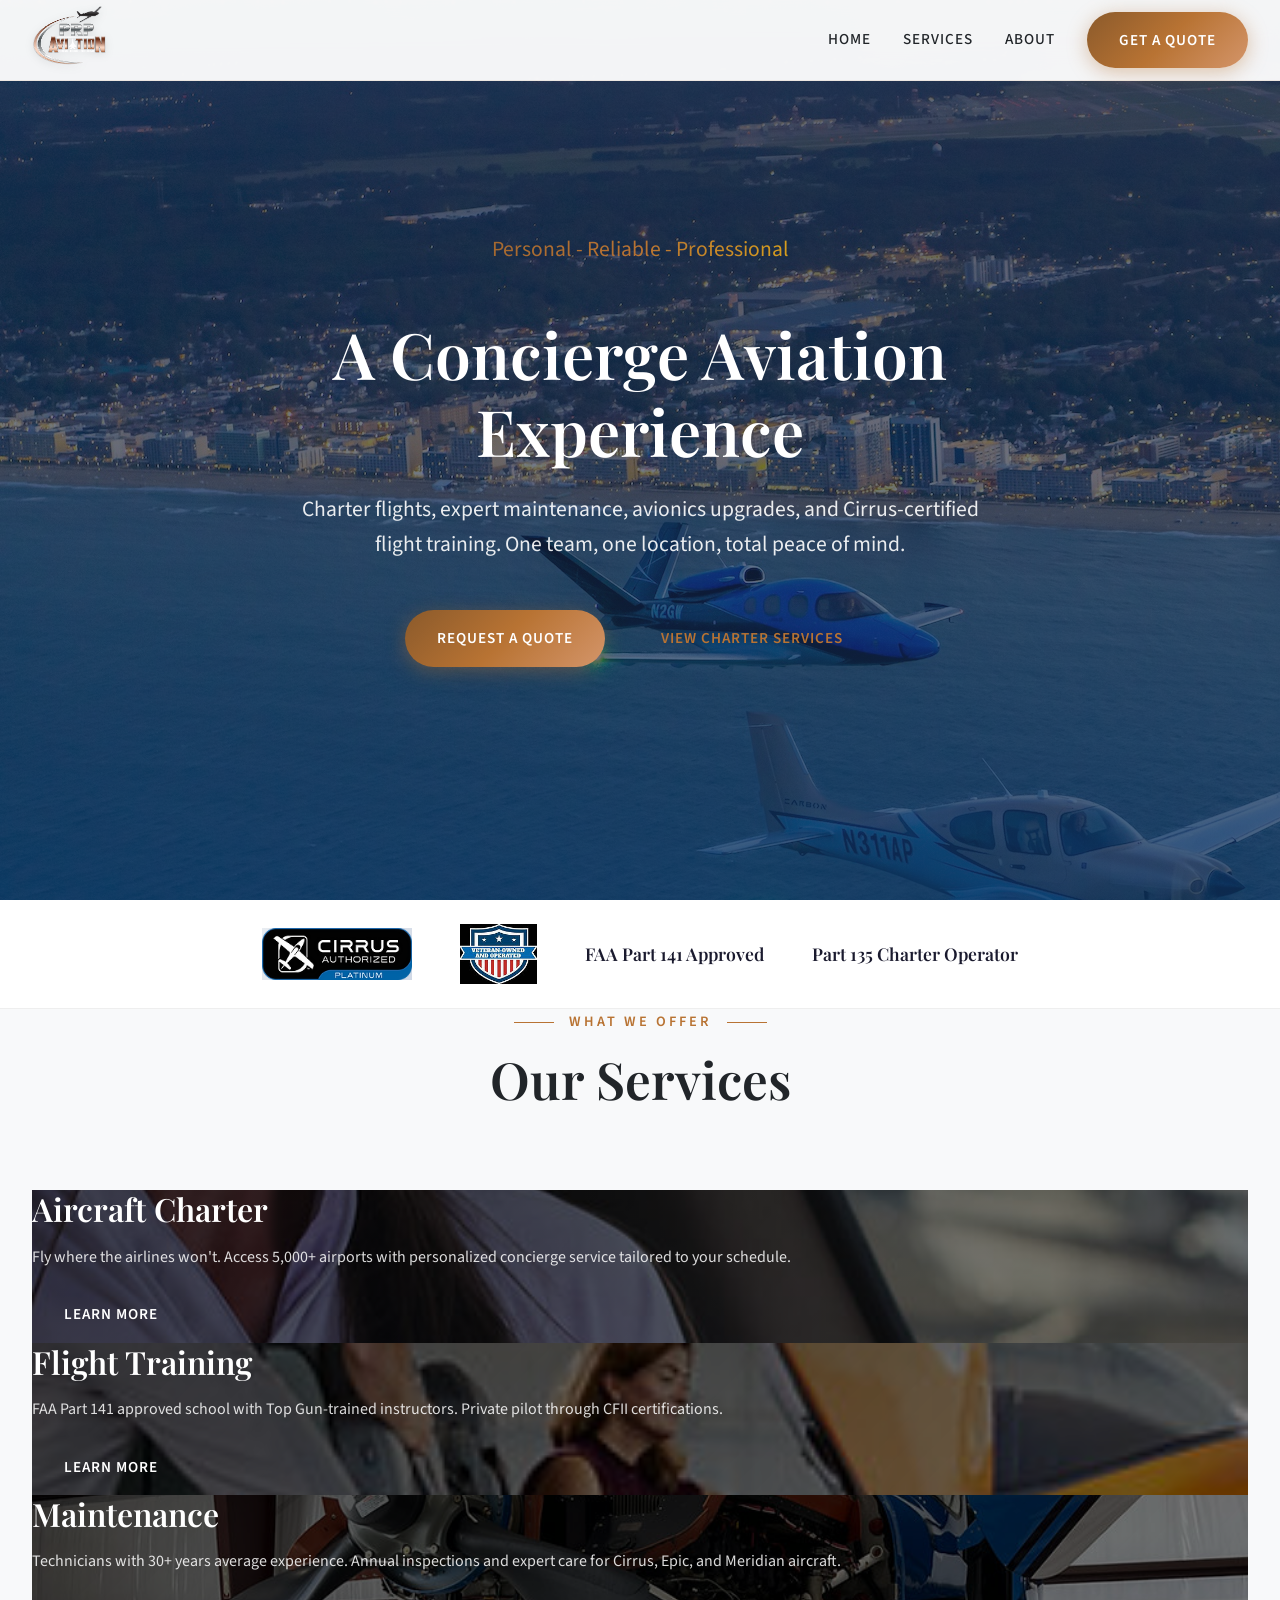
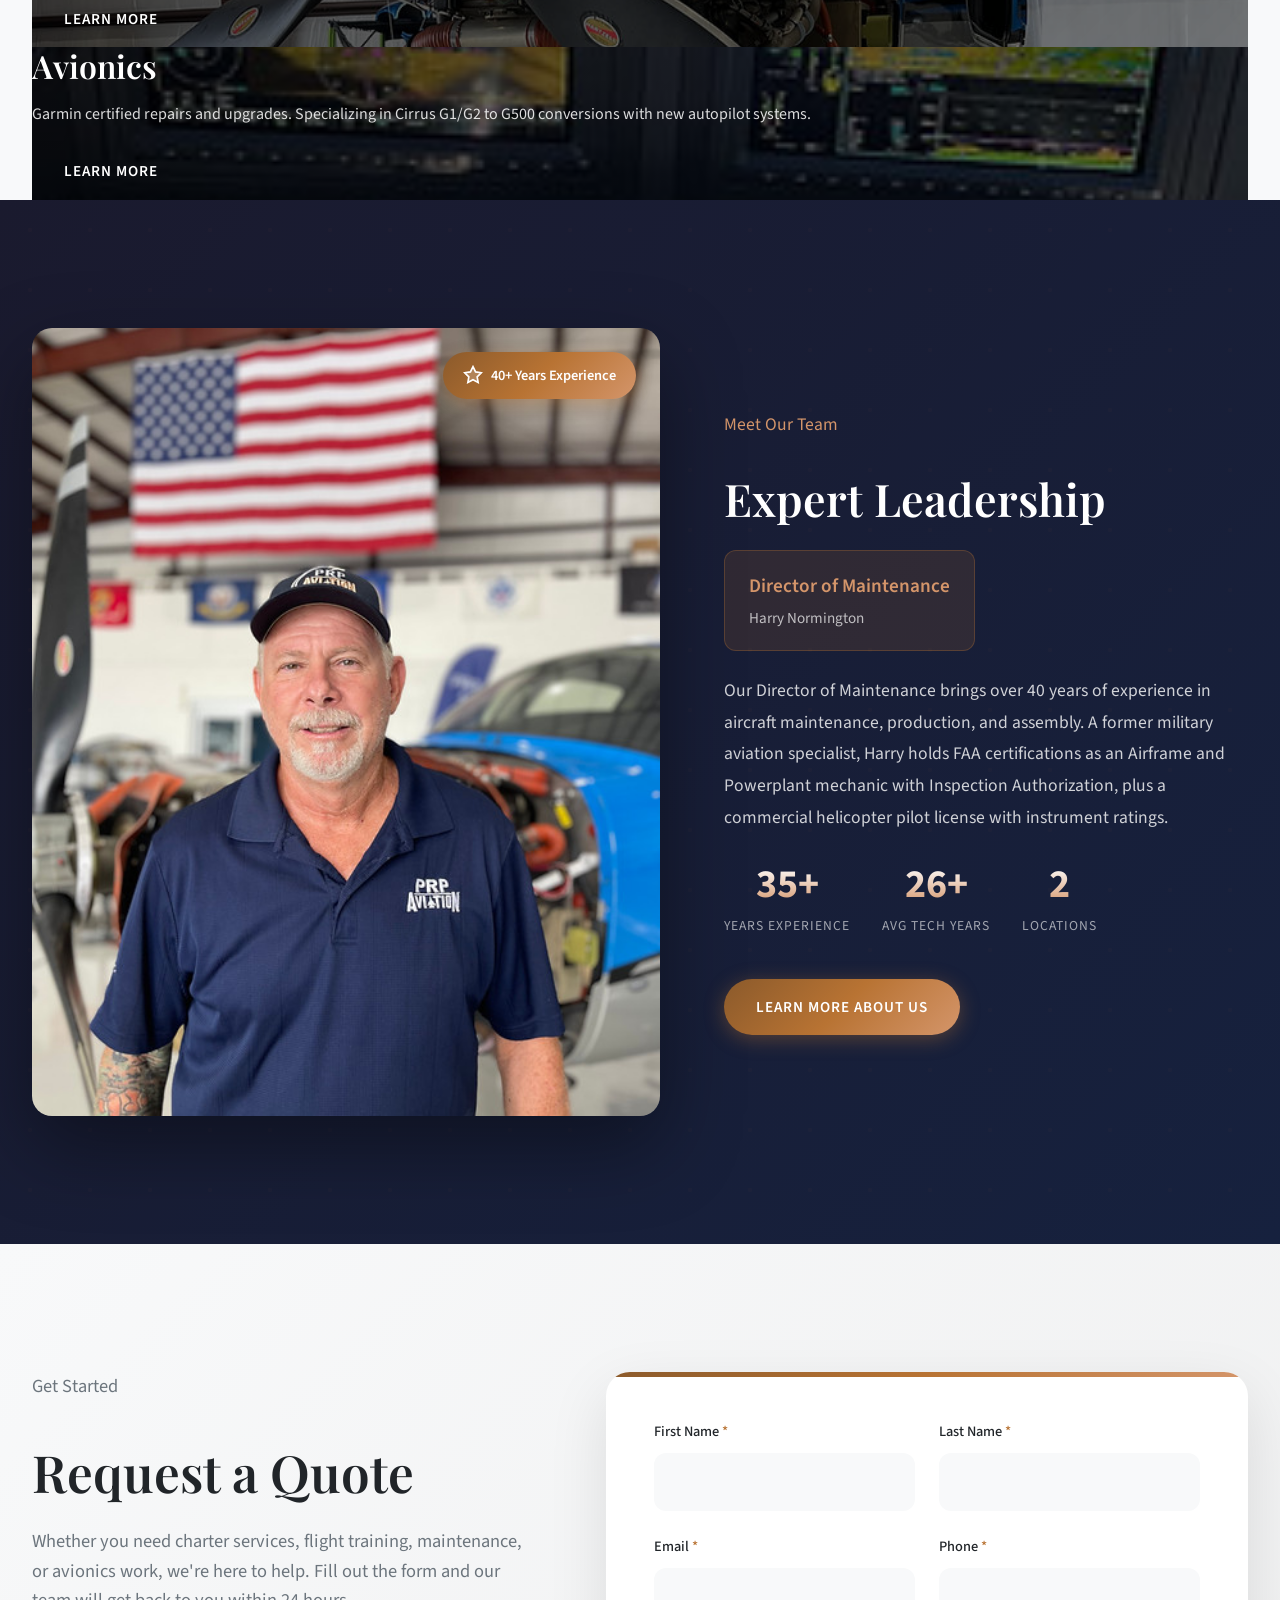
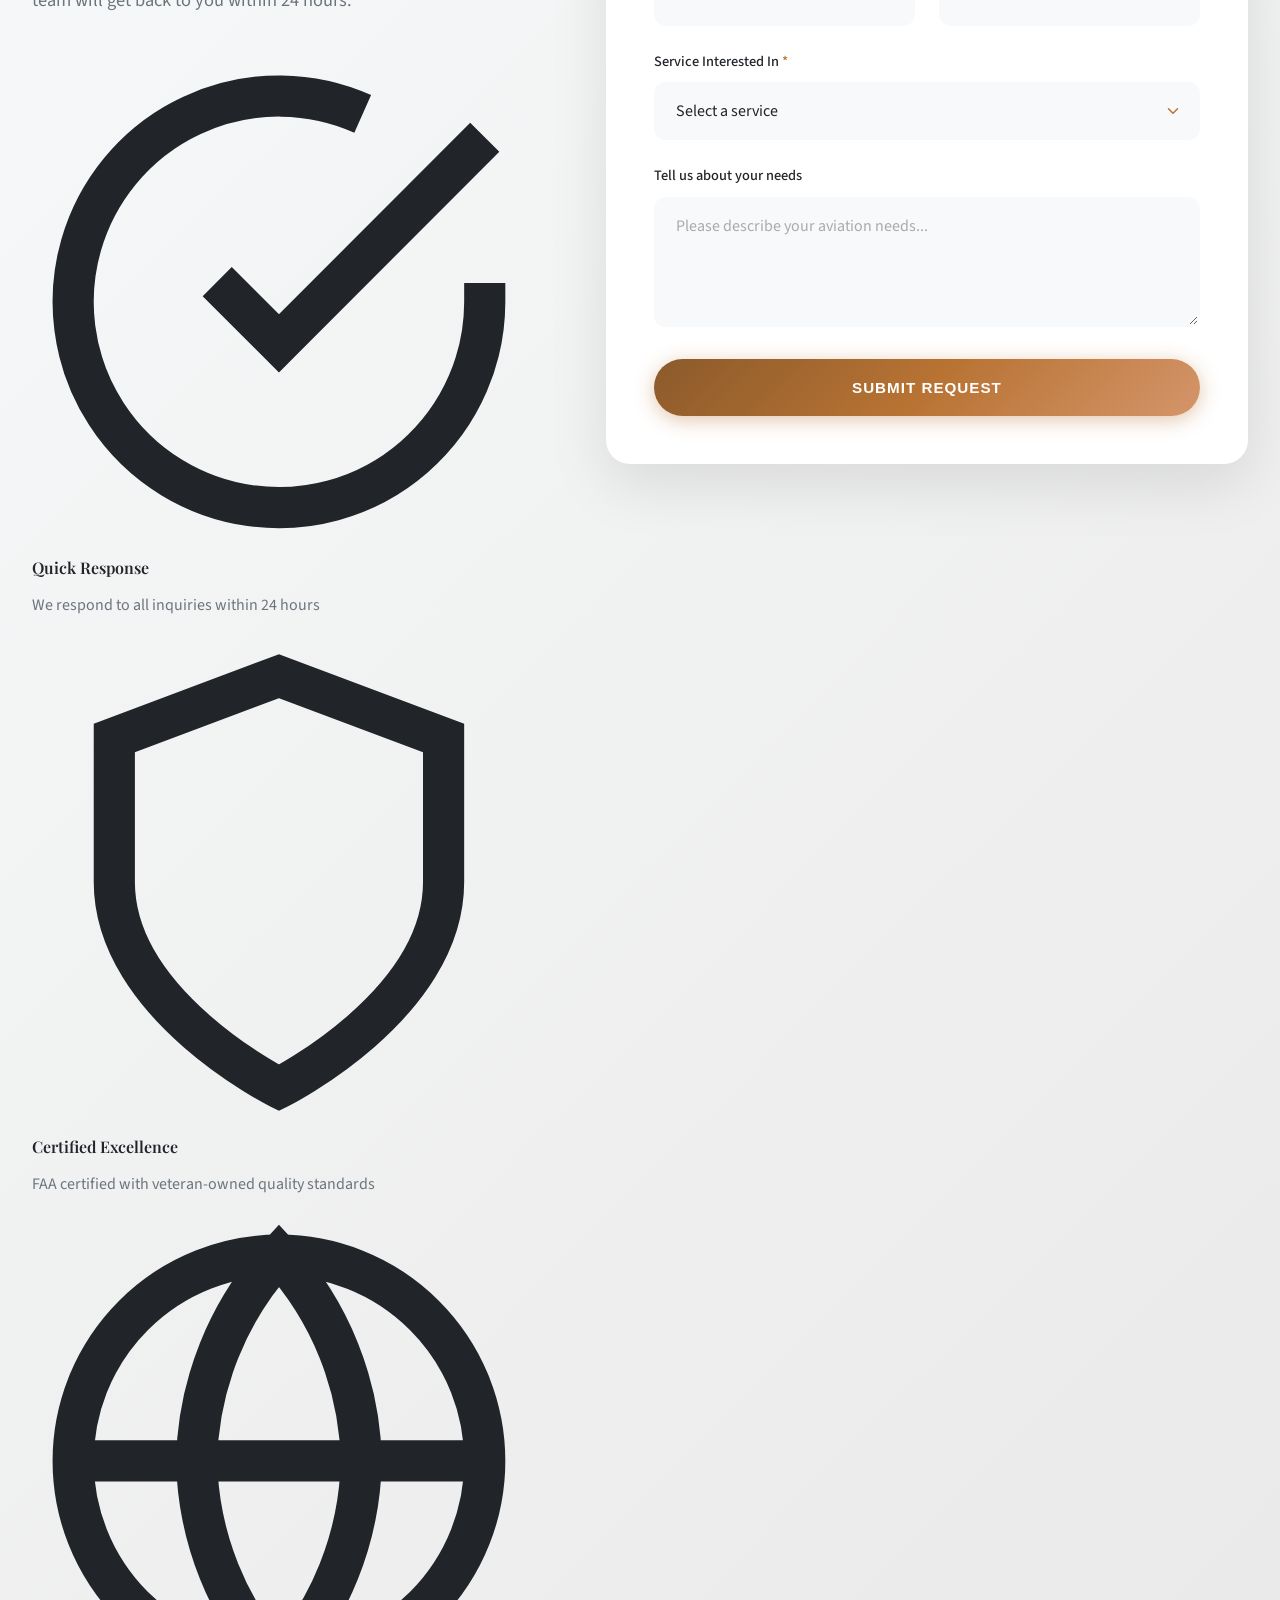
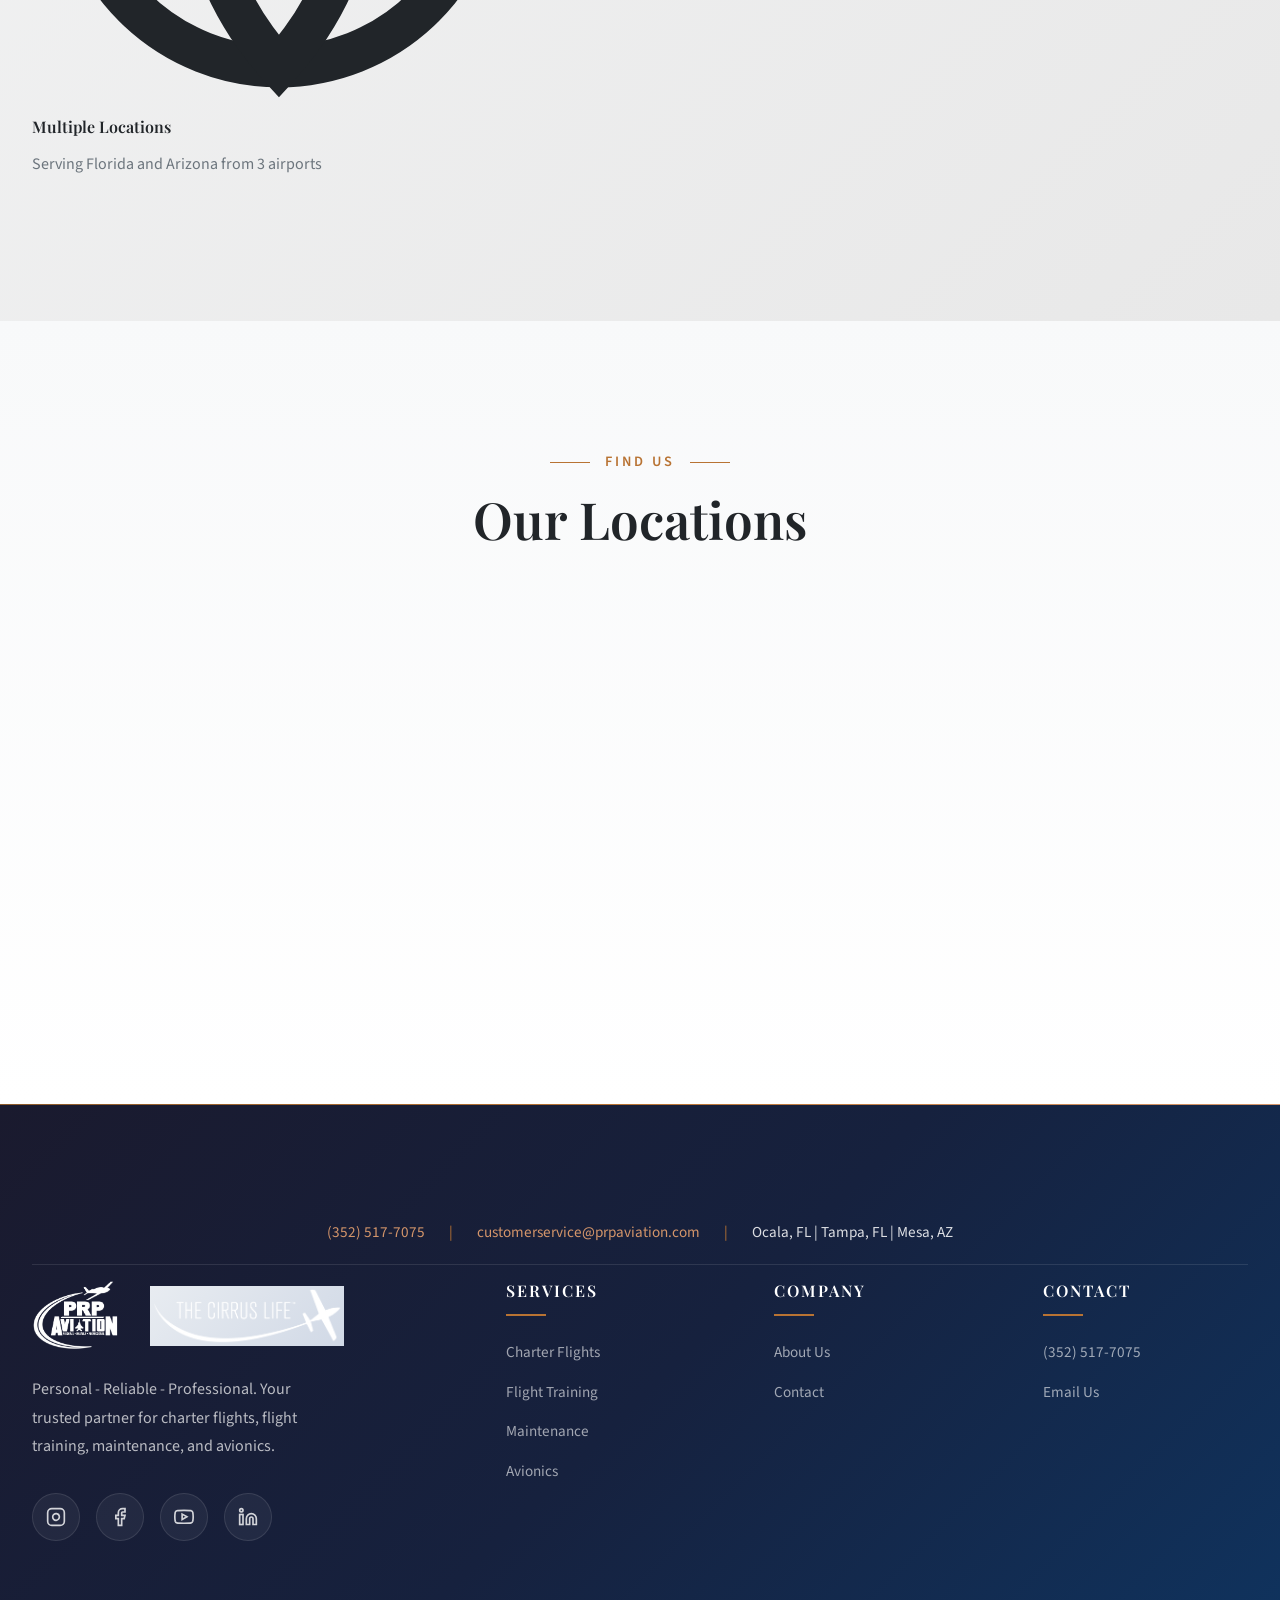
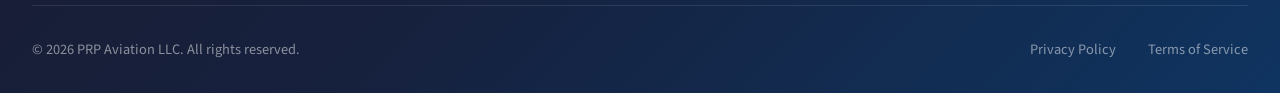
<file: index.html>
<!DOCTYPE html>
<html lang="en">
<head>
    <meta charset="UTF-8">
    <meta name="viewport" content="width=device-width, initial-scale=1.0">
    <meta name="description" content="PRP Aviation offers aircraft charter, maintenance, avionics, and flight training. Platinum Cirrus Training Center serving Florida and Arizona.">
    <title>PRP Aviation | Personal - Reliable - Professional</title>
    <link rel="preconnect" href="https://fonts.googleapis.com">
    <link rel="preconnect" href="https://fonts.gstatic.com" crossorigin>
    <link href="https://fonts.googleapis.com/css2?family=Playfair+Display:wght@400;500;600;700&family=Source+Sans+Pro:wght@300;400;600;700&display=swap" rel="stylesheet">
    <link rel="stylesheet" href="css/styles.css">
</head>
<body>
    <!-- Preloader -->
    <div class="preloader">
        <img src="images/logo.png" alt="PRP Aviation" class="preloader-logo">
        <div class="preloader-bar"></div>
    </div>

    <!-- Scroll Progress -->
    <div class="scroll-progress"></div>

    <!-- Navigation -->
    <nav class="navbar">
        <div class="nav-container">
            <a href="index.html" class="nav-logo">
                <img src="images/logo.png" alt="PRP Aviation">
            </a>
            <ul class="nav-menu">
                <li><a href="index.html" class="nav-link">Home</a></li>
                <li class="nav-dropdown">
                    <a href="#" class="nav-link">Services</a>
                    <div class="dropdown-menu">
                        <a href="pages/charter.html">Charter Flights</a>
                        <a href="pages/training.html">Flight Training</a>
                        <a href="pages/maintenance.html">Maintenance</a>
                        <a href="pages/avionics.html">Avionics</a>
                    </div>
                </li>
                <li><a href="pages/about.html" class="nav-link">About</a></li>
                <li><a href="pages/contact.html" class="btn btn-primary">Get a Quote</a></li>
            </ul>
            <div class="nav-toggle">
                <span></span><span></span><span></span>
            </div>
        </div>
    </nav>

    <!-- Hero Section -->
    <section class="hero">
        <div class="hero-video-container">
            <img src="images/hero-flight.jpg" alt="PRP Aviation aircraft flying above the clouds">
            <div class="hero-overlay"></div>
        </div>
        <div class="particles">
            <div class="particle" style="left: 10%; animation-delay: 0s;"></div>
            <div class="particle" style="left: 20%; animation-delay: 2s;"></div>
            <div class="particle" style="left: 30%; animation-delay: 4s;"></div>
            <div class="particle" style="left: 40%; animation-delay: 1s;"></div>
            <div class="particle" style="left: 60%; animation-delay: 3s;"></div>
            <div class="particle" style="left: 70%; animation-delay: 5s;"></div>
            <div class="particle" style="left: 80%; animation-delay: 2.5s;"></div>
            <div class="particle" style="left: 90%; animation-delay: 4.5s;"></div>
        </div>
        <div class="hero-content">
            <p class="subtitle gradient-text">Personal - Reliable - Professional</p>
            <h1 style="color:#fff;">A Concierge Aviation Experience</h1>
            <p style="color:rgba(255,255,255,0.9);">Charter flights, expert maintenance, avionics upgrades, and Cirrus-certified flight training. One team, one location, total peace of mind.</p>
            <div class="hero-buttons">
                <a href="#quote" class="btn btn-primary btn-glow">Request a Quote</a>
                <a href="pages/charter.html" class="btn btn-outline">View Charter Services</a>
            </div>
        </div>
    </section>

    <!-- Credentials Bar -->
    <section class="credentials-bar reveal">
        <div class="container">
            <div class="credentials-grid">
                <div class="credential-item">
                    <img src="images/badge-cirrus.png" alt="Platinum Cirrus Training Center" class="credential-logo">
                </div>
                <div class="credential-item">
                    <img src="images/badge-veteran.jpg" alt="Veteran Owned" class="credential-logo">
                </div>
                <div class="credential-item" style="font-family:'Playfair Display',serif;font-size:1.1rem;color:#1a1a2e;font-weight:600;">
                    FAA Part 141 Approved
                </div>
                <div class="credential-item" style="font-family:'Playfair Display',serif;font-size:1.1rem;color:#1a1a2e;font-weight:600;">
                    Part 135 Charter Operator
                </div>
            </div>
        </div>
    </section>

    <!-- Services Bento Grid -->
    <section class="section" style="background:#f8f9fa;">
        <div class="container">
            <div class="section-header reveal">
                <p class="subtitle">What We Offer</p>
                <h2>Our Services</h2>
            </div>
            <div class="bento-grid reveal">
                <div class="bento-item" style="background:linear-gradient(135deg,rgba(0,0,0,0.7),rgba(0,0,0,0.5)),url('images/service-charter.jpg') center/cover;">
                    <div class="bento-content">
                        <h3 style="color:#fff !important;">Aircraft Charter</h3>
                        <p style="color:rgba(255,255,255,0.85);">Fly where the airlines won't. Access 5,000+ airports with personalized concierge service tailored to your schedule.</p>
                        <a href="pages/charter.html" class="btn btn-outline" style="color:#fff;border-color:#fff;">Learn More</a>
                    </div>
                </div>
                <div class="bento-item" style="background:linear-gradient(135deg,rgba(0,0,0,0.7),rgba(0,0,0,0.5)),url('images/service-training.jpg') center/cover;">
                    <div class="bento-content">
                        <h3 style="color:#fff !important;">Flight Training</h3>
                        <p style="color:rgba(255,255,255,0.85);">FAA Part 141 approved school with Top Gun-trained instructors. Private pilot through CFII certifications.</p>
                        <a href="pages/training.html" class="btn btn-outline" style="color:#fff;border-color:#fff;">Learn More</a>
                    </div>
                </div>
                <div class="bento-item" style="background:linear-gradient(135deg,rgba(0,0,0,0.7),rgba(0,0,0,0.5)),url('images/service-maintenance.jpg') center/cover;">
                    <div class="bento-content">
                        <h3 style="color:#fff !important;">Maintenance</h3>
                        <p style="color:rgba(255,255,255,0.85);">Technicians with 30+ years average experience. Annual inspections and expert care for Cirrus, Epic, and Meridian aircraft.</p>
                        <a href="pages/maintenance.html" class="btn btn-outline" style="color:#fff;border-color:#fff;">Learn More</a>
                    </div>
                </div>
                <div class="bento-item" style="background:linear-gradient(135deg,rgba(0,0,0,0.7),rgba(0,0,0,0.5)),url('images/service-avionics.jpg') center/cover;">
                    <div class="bento-content">
                        <h3 style="color:#fff !important;">Avionics</h3>
                        <p style="color:rgba(255,255,255,0.85);">Garmin certified repairs and upgrades. Specializing in Cirrus G1/G2 to G500 conversions with new autopilot systems.</p>
                        <a href="pages/avionics.html" class="btn btn-outline" style="color:#fff;border-color:#fff;">Learn More</a>
                    </div>
                </div>
            </div>
        </div>
    </section>

    <!-- About Section -->
    <section class="team-highlight">
        <div class="container">
            <div class="team-highlight-content reveal">
                <div class="team-highlight-image">
                    <img src="images/team-harry.jpg" alt="Harry Normington - Director of Maintenance">
                    <div class="award-badge">
                        <svg viewBox="0 0 24 24" fill="none" stroke="currentColor" stroke-width="2"><polygon points="12 2 15.09 8.26 22 9.27 17 14.14 18.18 21.02 12 17.77 5.82 21.02 7 14.14 2 9.27 8.91 8.26 12 2"/></svg>
                        40+ Years Experience
                    </div>
                </div>
                <div class="team-highlight-info">
                    <p class="subtitle">Meet Our Team</p>
                    <h2 style="color:#fff;">Expert Leadership</h2>
                    <div class="award-title">
                        <span class="award-label">Director of Maintenance</span>
                        <span class="award-region">Harry Normington</span>
                    </div>
                    <p>Our Director of Maintenance brings over 40 years of experience in aircraft maintenance, production, and assembly. A former military aviation specialist, Harry holds FAA certifications as an Airframe and Powerplant mechanic with Inspection Authorization, plus a commercial helicopter pilot license with instrument ratings.</p>
                    <ul class="team-stats">
                        <li>
                            <strong class="stat-number" data-target="40" data-suffix="+">0</strong>
                            <span>Years Experience</span>
                        </li>
                        <li>
                            <strong class="stat-number" data-target="30" data-suffix="+">0</strong>
                            <span>Avg Tech Years</span>
                        </li>
                        <li>
                            <strong class="stat-number" data-target="3">0</strong>
                            <span>Locations</span>
                        </li>
                    </ul>
                    <a href="pages/about.html" class="btn btn-primary">Learn More About Us</a>
                </div>
            </div>
        </div>
    </section>

    <!-- Quote Form Section -->
    <section class="quote-section section" id="quote">
        <div class="container">
            <div class="quote-container reveal">
                <div class="quote-info">
                    <p class="subtitle">Get Started</p>
                    <h2>Request a Quote</h2>
                    <p>Whether you need charter services, flight training, maintenance, or avionics work, we're here to help. Fill out the form and our team will get back to you within 24 hours.</p>
                    <div class="quote-features">
                        <div class="quote-feature">
                            <div class="quote-feature-icon">
                                <svg viewBox="0 0 24 24" fill="none" stroke="currentColor" stroke-width="2"><path d="M22 11.08V12a10 10 0 1 1-5.93-9.14"/><polyline points="22 4 12 14.01 9 11.01"/></svg>
                            </div>
                            <div>
                                <h4>Quick Response</h4>
                                <p>We respond to all inquiries within 24 hours</p>
                            </div>
                        </div>
                        <div class="quote-feature">
                            <div class="quote-feature-icon">
                                <svg viewBox="0 0 24 24" fill="none" stroke="currentColor" stroke-width="2"><path d="M12 22s8-4 8-10V5l-8-3-8 3v7c0 6 8 10 8 10z"/></svg>
                            </div>
                            <div>
                                <h4>Certified Excellence</h4>
                                <p>FAA certified with veteran-owned quality standards</p>
                            </div>
                        </div>
                        <div class="quote-feature">
                            <div class="quote-feature-icon">
                                <svg viewBox="0 0 24 24" fill="none" stroke="currentColor" stroke-width="2"><circle cx="12" cy="12" r="10"/><path d="M2 12h20"/><path d="M12 2a15.3 15.3 0 0 1 4 10 15.3 15.3 0 0 1-4 10 15.3 15.3 0 0 1-4-10 15.3 15.3 0 0 1 4-10z"/></svg>
                            </div>
                            <div>
                                <h4>Multiple Locations</h4>
                                <p>Serving Florida and Arizona from 3 airports</p>
                            </div>
                        </div>
                    </div>
                </div>
                <form class="quote-form" id="quote-form">
                    <div class="form-row">
                        <div class="form-group">
                            <label>First Name <span class="required">*</span></label>
                            <input type="text" name="firstName" required>
                        </div>
                        <div class="form-group">
                            <label>Last Name <span class="required">*</span></label>
                            <input type="text" name="lastName" required>
                        </div>
                    </div>
                    <div class="form-row">
                        <div class="form-group">
                            <label>Email <span class="required">*</span></label>
                            <input type="email" name="email" required>
                        </div>
                        <div class="form-group">
                            <label>Phone <span class="required">*</span></label>
                            <input type="tel" name="phone" required>
                        </div>
                    </div>
                    <div class="form-group">
                        <label>Service Interested In <span class="required">*</span></label>
                        <select name="service" required>
                            <option value="">Select a service</option>
                            <option value="charter">Aircraft Charter</option>
                            <option value="training">Flight Training</option>
                            <option value="maintenance">Maintenance</option>
                            <option value="avionics">Avionics</option>
                        </select>
                    </div>
                    <div class="form-group full-width">
                        <label>Tell us about your needs</label>
                        <textarea name="message" rows="4" placeholder="Please describe your aviation needs..."></textarea>
                    </div>
                    <div class="form-submit">
                        <button type="submit" class="btn btn-primary btn-glow">Submit Request</button>
                    </div>
                </form>
            </div>
        </div>
    </section>

    <!-- Locations Section -->
    <section class="contact section">
        <div class="container">
            <div class="section-header reveal">
                <p class="subtitle">Find Us</p>
                <h2>Our Locations</h2>
            </div>
            <div class="contact-grid reveal">
                <div class="contact-card">
                    <div class="contact-icon">
                        <svg viewBox="0 0 24 24" fill="none" stroke="currentColor" stroke-width="2"><path d="M21 10c0 7-9 13-9 13s-9-6-9-13a9 9 0 0 1 18 0z"/><circle cx="12" cy="10" r="3"/></svg>
                    </div>
                    <h3>Ocala (KOCF)</h3>
                    <p>Ocala International Airport<br>2998 SW 60th Ave<br>Ocala, FL 34474</p>
                    <a href="tel:3525177075">(352) 517-7075</a>
                </div>
                <div class="contact-card">
                    <div class="contact-icon">
                        <svg viewBox="0 0 24 24" fill="none" stroke="currentColor" stroke-width="2"><path d="M21 10c0 7-9 13-9 13s-9-6-9-13a9 9 0 0 1 18 0z"/><circle cx="12" cy="10" r="3"/></svg>
                    </div>
                    <h3>Tampa (KPIE)</h3>
                    <p>St. Pete-Clearwater International<br>14609 Airport Parkway Suite 201<br>Clearwater, FL 33762</p>
                    <a href="tel:3525177075">(352) 517-7075</a>
                </div>
                <div class="contact-card">
                    <div class="contact-icon">
                        <svg viewBox="0 0 24 24" fill="none" stroke="currentColor" stroke-width="2"><path d="M21 10c0 7-9 13-9 13s-9-6-9-13a9 9 0 0 1 18 0z"/><circle cx="12" cy="10" r="3"/></svg>
                    </div>
                    <h3>Mesa (KFFZ)</h3>
                    <p>Falcon Field Airport<br>4800 E. Falcon Drive<br>Mesa, AZ 85215</p>
                    <a href="tel:3525177075">(352) 517-7075</a>
                </div>
                <div class="contact-card">
                    <div class="contact-icon">
                        <svg viewBox="0 0 24 24" fill="none" stroke="currentColor" stroke-width="2"><circle cx="12" cy="12" r="10"/><polyline points="12 6 12 12 16 14"/></svg>
                    </div>
                    <h3>Hours</h3>
                    <p>Monday - Friday<br>8:00am - 4:30pm<br>Weekends by Appointment</p>
                    <a href="mailto:customerservice@prpaviation.com">customerservice@prpaviation.com</a>
                </div>
            </div>
        </div>
    </section>

    <!-- Footer -->
    <footer class="footer">
        <div class="container">
            <div class="footer-info-bar">
                <span><a href="tel:3525177075">(352) 517-7075</a></span>
                <span class="divider">|</span>
                <span><a href="mailto:customerservice@prpaviation.com">customerservice@prpaviation.com</a></span>
                <span class="divider">|</span>
                <span>Ocala, FL | Tampa, FL | Mesa, AZ</span>
            </div>
            <div class="footer-grid">
                <div class="footer-brand">
                    <div class="footer-logos">
                        <img src="images/logo.png" alt="PRP Aviation" class="footer-logo-prp">
                        <img src="images/cirrus-life.png" alt="The Cirrus Life" class="footer-logo-cirrus">
                    </div>
                    <p>Personal - Reliable - Professional. Your trusted partner for charter flights, flight training, maintenance, and avionics.</p>
                    <div class="footer-social">
                        <a href="https://www.instagram.com/prpaviation/" target="_blank" aria-label="Instagram">
                            <svg viewBox="0 0 24 24" fill="none" stroke="currentColor" stroke-width="2"><rect x="2" y="2" width="20" height="20" rx="5" ry="5"/><path d="M16 11.37A4 4 0 1 1 12.63 8 4 4 0 0 1 16 11.37z"/><line x1="17.5" y1="6.5" x2="17.51" y2="6.5"/></svg>
                        </a>
                        <a href="https://www.facebook.com/people/PRP-Aviation/100085157483491/" target="_blank" aria-label="Facebook">
                            <svg viewBox="0 0 24 24" fill="none" stroke="currentColor" stroke-width="2"><path d="M18 2h-3a5 5 0 0 0-5 5v3H7v4h3v8h4v-8h3l1-4h-4V7a1 1 0 0 1 1-1h3z"/></svg>
                        </a>
                        <a href="https://www.youtube.com/@PRPAviation" target="_blank" aria-label="YouTube">
                            <svg viewBox="0 0 24 24" fill="none" stroke="currentColor" stroke-width="2"><path d="M22.54 6.42a2.78 2.78 0 0 0-1.94-2C18.88 4 12 4 12 4s-6.88 0-8.6.46a2.78 2.78 0 0 0-1.94 2A29 29 0 0 0 1 11.75a29 29 0 0 0 .46 5.33A2.78 2.78 0 0 0 3.4 19c1.72.46 8.6.46 8.6.46s6.88 0 8.6-.46a2.78 2.78 0 0 0 1.94-2 29 29 0 0 0 .46-5.25 29 29 0 0 0-.46-5.33z"/><polygon points="9.75 15.02 15.5 11.75 9.75 8.48 9.75 15.02"/></svg>
                        </a>
                        <a href="https://www.linkedin.com/company/103385176/" target="_blank" aria-label="LinkedIn">
                            <svg viewBox="0 0 24 24" fill="none" stroke="currentColor" stroke-width="2"><path d="M16 8a6 6 0 0 1 6 6v7h-4v-7a2 2 0 0 0-2-2 2 2 0 0 0-2 2v7h-4v-7a6 6 0 0 1 6-6z"/><rect x="2" y="9" width="4" height="12"/><circle cx="4" cy="4" r="2"/></svg>
                        </a>
                    </div>
                </div>
                <div class="footer-links">
                    <h4 style="color:#fff;">Services</h4>
                    <ul>
                        <li><a href="pages/charter.html">Charter Flights</a></li>
                        <li><a href="pages/training.html">Flight Training</a></li>
                        <li><a href="pages/maintenance.html">Maintenance</a></li>
                        <li><a href="pages/avionics.html">Avionics</a></li>
                    </ul>
                </div>
                <div class="footer-links">
                    <h4 style="color:#fff;">Company</h4>
                    <ul>
                        <li><a href="pages/about.html">About Us</a></li>
                        <li><a href="pages/contact.html">Contact</a></li>
                    </ul>
                </div>
                <div class="footer-links">
                    <h4 style="color:#fff;">Contact</h4>
                    <ul>
                        <li><a href="tel:3525177075">(352) 517-7075</a></li>
                        <li><a href="mailto:customerservice@prpaviation.com">Email Us</a></li>
                    </ul>
                </div>
            </div>
            <div class="footer-bottom">
                <p>&copy; 2026 PRP Aviation LLC. All rights reserved.</p>
                <div class="footer-bottom-links">
                    <a href="#">Privacy Policy</a>
                    <a href="#">Terms of Service</a>
                </div>
            </div>
        </div>
    </footer>

    <script src="js/main.js"></script>
    <script>
    // Oasis View Tracking
    (function() {
        const SUPABASE_URL = 'https://tzsatbviltcvelicbxoa.supabase.co';
        const SUPABASE_KEY = 'eyJhbGciOiJIUzI1NiIsInR5cCI6IkpXVCJ9.eyJpc3MiOiJzdXBhYmFzZSIsInJlZiI6InR6c2F0YnZpbHRjdmVsaWNieG9hIiwicm9sZSI6ImFub24iLCJpYXQiOjE3NzQ3MzM1MzAsImV4cCI6MjA5MDMwOTUzMH0.y8TxI5GFeKPgtXnkJ8Z83O0C7pJHvWCZVtJo2Oon6xw';
        const INTERNAL_IPS = ['128.2.149.230'];
        if (sessionStorage.getItem('oasis_tracked')) return;
        fetch('https://api.ipify.org?format=json').then(r => r.json()).then(data => {
            const isInternal = INTERNAL_IPS.includes(data.ip);
            fetch(SUPABASE_URL + '/rest/v1/sites?deployment_url=eq.' + encodeURIComponent(window.location.origin) + '&select=id,view_count,internal_views,client_views', {
                headers: { 'apikey': SUPABASE_KEY, 'Authorization': 'Bearer ' + SUPABASE_KEY }
            })
            .then(r => r.json())
            .then(sites => {
                if (sites && sites[0]) {
                    var s = sites[0], updateData = {};
                    if (s.internal_views !== undefined) {
                        if (isInternal) updateData.internal_views = (s.internal_views || 0) + 1;
                        else { updateData.client_views = (s.client_views || 0) + 1; updateData.viewed = true; }
                    } else if (!isInternal) {
                        updateData.viewed = true;
                        updateData.view_count = (s.view_count || 0) + 1;
                    }
                    if (Object.keys(updateData).length > 0) {
                        fetch(SUPABASE_URL + '/rest/v1/sites?id=eq.' + s.id, {
                            method: 'PATCH',
                            headers: { 'apikey': SUPABASE_KEY, 'Authorization': 'Bearer ' + SUPABASE_KEY, 'Content-Type': 'application/json' },
                            body: JSON.stringify(updateData)
                        });
                    }
                    sessionStorage.setItem('oasis_tracked', '1');
                }
            });
        }).catch(() => {});
    })();
    </script>
</body>
</html>
</file>
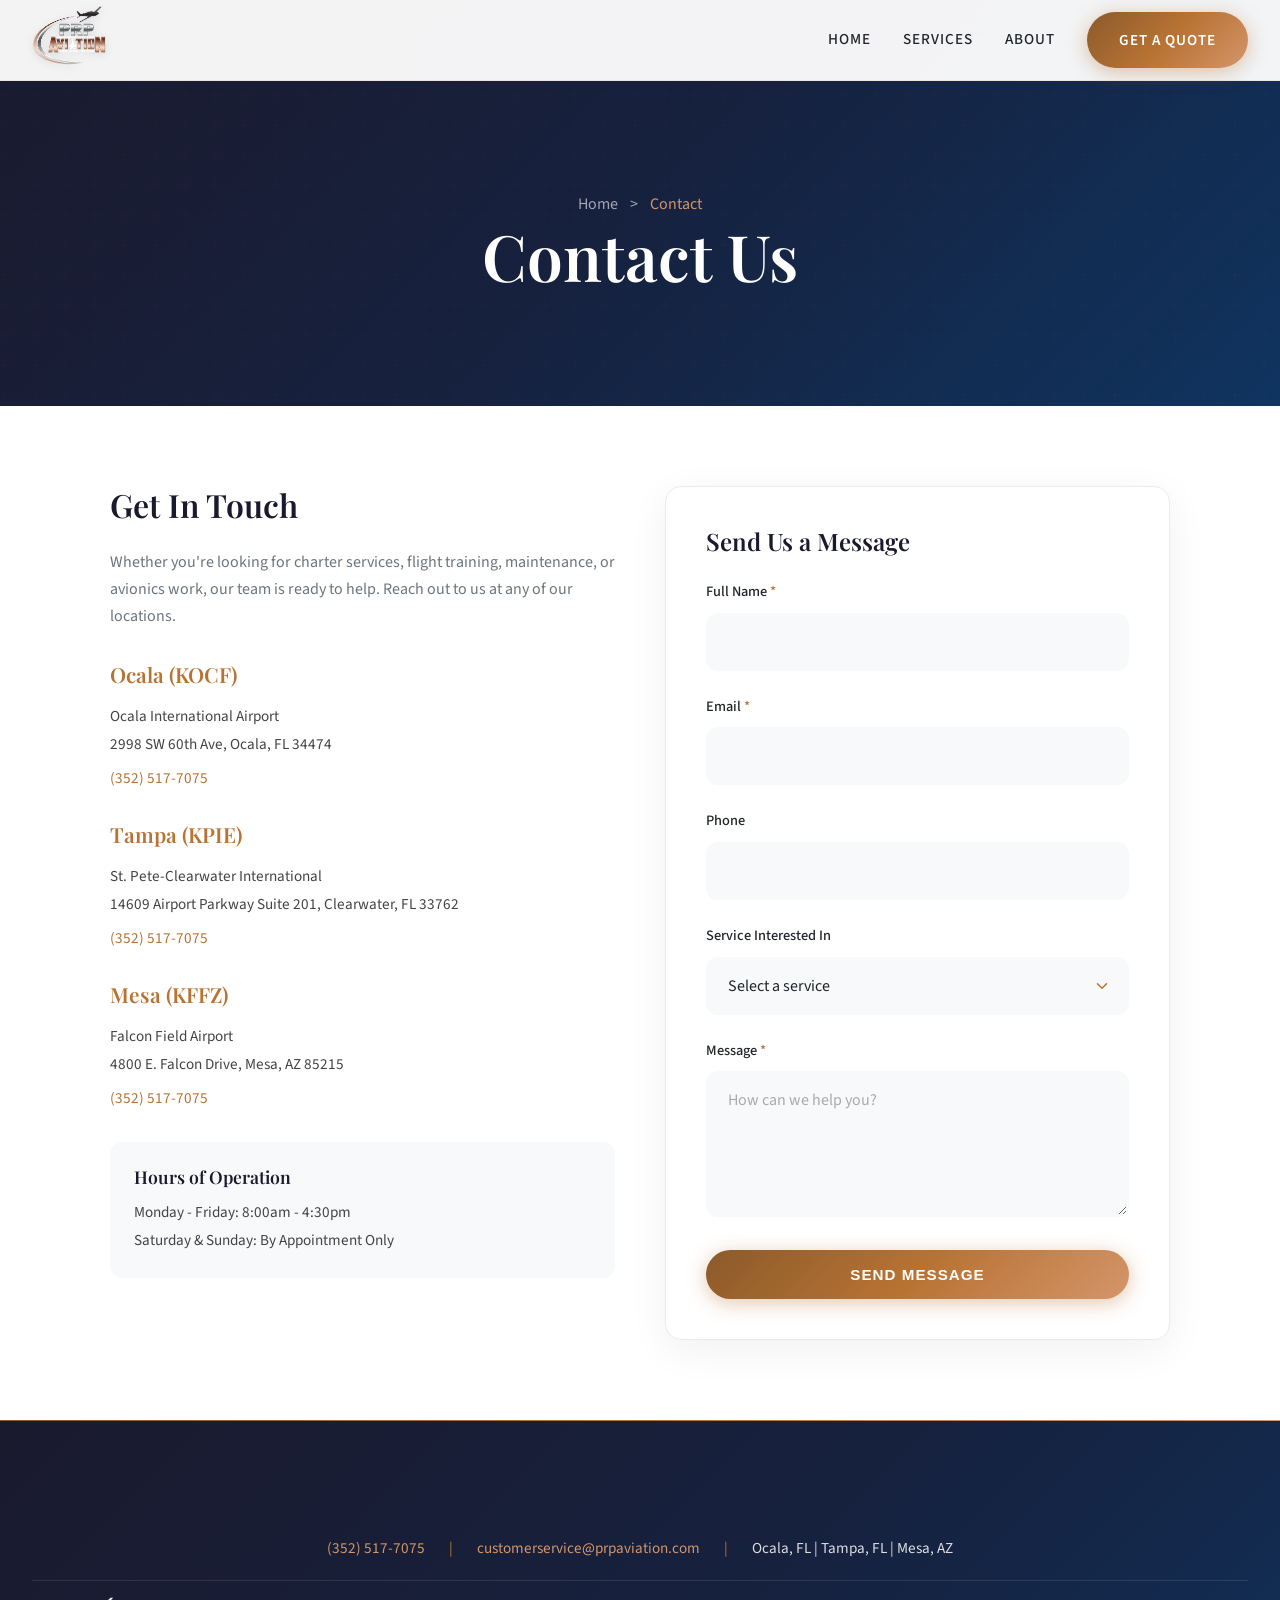
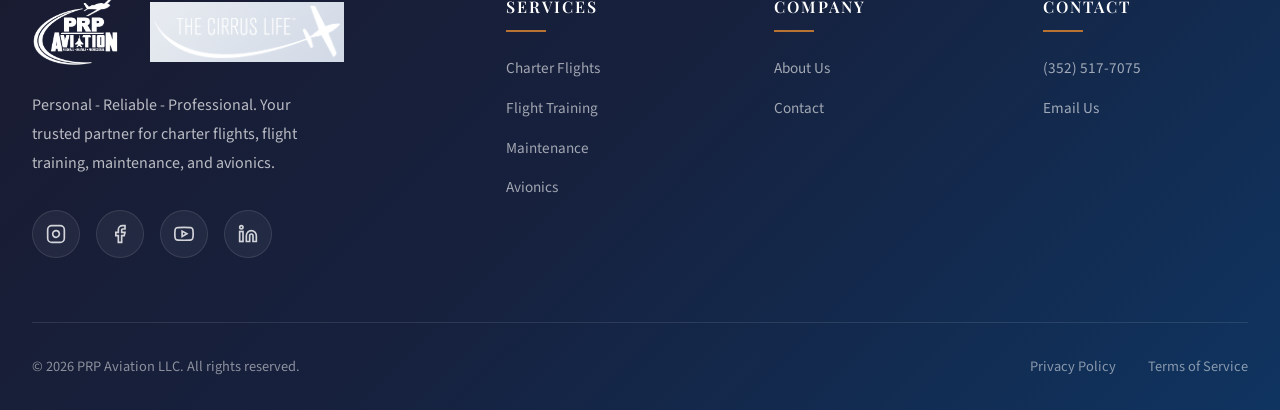
<file: pages/contact.html>
<!DOCTYPE html>
<html lang="en">
<head>
    <meta charset="UTF-8">
    <meta name="viewport" content="width=device-width, initial-scale=1.0">
    <meta name="description" content="Contact PRP Aviation for charter flights, flight training, maintenance, and avionics services in Florida and Arizona.">
    <title>Contact Us | PRP Aviation</title>
    <link rel="preconnect" href="https://fonts.googleapis.com">
    <link rel="preconnect" href="https://fonts.gstatic.com" crossorigin>
    <link href="https://fonts.googleapis.com/css2?family=Playfair+Display:wght@400;500;600;700&family=Source+Sans+Pro:wght@300;400;600;700&display=swap" rel="stylesheet">
    <link rel="stylesheet" href="../css/styles.css">
    <style>
        @media (max-width: 768px) {
            .responsive-grid { grid-template-columns: 1fr !important; }
        }
    </style>
</head>
<body>
    <!-- Navigation -->
    <nav class="navbar">
        <div class="nav-container">
            <a href="../index.html" class="nav-logo">
                <img src="../images/logo.png" alt="PRP Aviation">
            </a>
            <ul class="nav-menu">
                <li><a href="../index.html" class="nav-link">Home</a></li>
                <li class="nav-dropdown">
                    <a href="#" class="nav-link">Services</a>
                    <div class="dropdown-menu">
                        <a href="charter.html">Charter Flights</a>
                        <a href="training.html">Flight Training</a>
                        <a href="maintenance.html">Maintenance</a>
                        <a href="avionics.html">Avionics</a>
                    </div>
                </li>
                <li><a href="about.html" class="nav-link">About</a></li>
                <li><a href="contact.html" class="btn btn-primary">Get a Quote</a></li>
            </ul>
            <div class="nav-toggle">
                <span></span><span></span><span></span>
            </div>
        </div>
    </nav>

    <!-- Page Header -->
    <section class="page-header">
        <div class="container">
            <div class="breadcrumb"><a href="../index.html">Home</a> &gt; <span>Contact</span></div>
            <h1>Contact Us</h1>
        </div>
    </section>

    <!-- Contact Content -->
    <section class="section" style="padding:5rem 0;">
        <div class="container">
            <div class="responsive-grid" style="display:grid;grid-template-columns:1fr 1fr;gap:50px;max-width:1100px;margin:0 auto;padding:0 20px;align-items:start;">
                <!-- Contact Info -->
                <div>
                    <h2 style="font-family:'Playfair Display',serif;font-size:2rem;color:#1a1a2e;margin-bottom:1.5rem;">Get In Touch</h2>
                    <p style="color:#6c757d;font-size:1rem;line-height:1.7;margin-bottom:2rem;">Whether you're looking for charter services, flight training, maintenance, or avionics work, our team is ready to help. Reach out to us at any of our locations.</p>

                    <div style="margin-bottom:2rem;">
                        <h3 style="font-family:'Playfair Display',serif;font-size:1.3rem;color:#b87333;margin-bottom:1rem;">Ocala (KOCF)</h3>
                        <p style="color:#444;font-size:0.95rem;line-height:1.8;margin-bottom:0.5rem;">Ocala International Airport<br>2998 SW 60th Ave, Ocala, FL 34474</p>
                        <p style="color:#444;font-size:0.95rem;"><a href="tel:3525177075" style="color:#b87333;">(352) 517-7075</a></p>
                    </div>

                    <div style="margin-bottom:2rem;">
                        <h3 style="font-family:'Playfair Display',serif;font-size:1.3rem;color:#b87333;margin-bottom:1rem;">Tampa (KPIE)</h3>
                        <p style="color:#444;font-size:0.95rem;line-height:1.8;margin-bottom:0.5rem;">St. Pete-Clearwater International<br>14609 Airport Parkway Suite 201, Clearwater, FL 33762</p>
                        <p style="color:#444;font-size:0.95rem;"><a href="tel:3525177075" style="color:#b87333;">(352) 517-7075</a></p>
                    </div>

                    <div style="margin-bottom:2rem;">
                        <h3 style="font-family:'Playfair Display',serif;font-size:1.3rem;color:#b87333;margin-bottom:1rem;">Mesa (KFFZ)</h3>
                        <p style="color:#444;font-size:0.95rem;line-height:1.8;margin-bottom:0.5rem;">Falcon Field Airport<br>4800 E. Falcon Drive, Mesa, AZ 85215</p>
                        <p style="color:#444;font-size:0.95rem;"><a href="tel:3525177075" style="color:#b87333;">(352) 517-7075</a></p>
                    </div>

                    <div style="background:#f8f9fa;border-radius:12px;padding:1.5rem;margin-top:2rem;">
                        <h4 style="font-family:'Playfair Display',serif;font-size:1.1rem;color:#1a1a2e;margin-bottom:0.75rem;">Hours of Operation</h4>
                        <p style="color:#444;font-size:0.95rem;line-height:1.8;margin:0;">Monday - Friday: 8:00am - 4:30pm<br>Saturday & Sunday: By Appointment Only</p>
                    </div>
                </div>

                <!-- Contact Form -->
                <div style="background:#fff;border:1px solid #e8ecf0;border-radius:16px;padding:2.5rem;box-shadow:0 10px 40px rgba(0,0,0,0.06);">
                    <h3 style="font-family:'Playfair Display',serif;font-size:1.5rem;color:#1a1a2e;margin-bottom:1.5rem;">Send Us a Message</h3>
                    <form id="contact-form">
                        <div class="form-group">
                            <label>Full Name <span class="required">*</span></label>
                            <input type="text" name="name" required>
                        </div>
                        <div class="form-group">
                            <label>Email <span class="required">*</span></label>
                            <input type="email" name="email" required>
                        </div>
                        <div class="form-group">
                            <label>Phone</label>
                            <input type="tel" name="phone">
                        </div>
                        <div class="form-group">
                            <label>Service Interested In</label>
                            <select name="service">
                                <option value="">Select a service</option>
                                <option value="charter">Aircraft Charter</option>
                                <option value="training">Flight Training</option>
                                <option value="maintenance">Maintenance</option>
                                <option value="avionics">Avionics</option>
                                <option value="other">Other</option>
                            </select>
                        </div>
                        <div class="form-group">
                            <label>Message <span class="required">*</span></label>
                            <textarea name="message" rows="5" required placeholder="How can we help you?"></textarea>
                        </div>
                        <div class="form-submit">
                            <button type="submit" class="btn btn-primary" style="width:100%;padding:1rem;">Send Message</button>
                        </div>
                    </form>
                </div>
            </div>
        </div>
    </section>

    <!-- Footer -->
    <footer class="footer">
        <div class="container">
            <div class="footer-info-bar">
                <span><a href="tel:3525177075">(352) 517-7075</a></span>
                <span class="divider">|</span>
                <span><a href="mailto:customerservice@prpaviation.com">customerservice@prpaviation.com</a></span>
                <span class="divider">|</span>
                <span>Ocala, FL | Tampa, FL | Mesa, AZ</span>
            </div>
            <div class="footer-grid">
                <div class="footer-brand">
                    <div class="footer-logos">
                        <img src="../images/logo.png" alt="PRP Aviation" class="footer-logo-prp">
                        <img src="../images/cirrus-life.png" alt="The Cirrus Life" class="footer-logo-cirrus">
                    </div>
                    <p>Personal - Reliable - Professional. Your trusted partner for charter flights, flight training, maintenance, and avionics.</p>
                    <div class="footer-social">
                        <a href="https://www.instagram.com/prpaviation/" target="_blank" aria-label="Instagram">
                            <svg viewBox="0 0 24 24" fill="none" stroke="currentColor" stroke-width="2"><rect x="2" y="2" width="20" height="20" rx="5" ry="5"/><path d="M16 11.37A4 4 0 1 1 12.63 8 4 4 0 0 1 16 11.37z"/><line x1="17.5" y1="6.5" x2="17.51" y2="6.5"/></svg>
                        </a>
                        <a href="https://www.facebook.com/people/PRP-Aviation/100085157483491/" target="_blank" aria-label="Facebook">
                            <svg viewBox="0 0 24 24" fill="none" stroke="currentColor" stroke-width="2"><path d="M18 2h-3a5 5 0 0 0-5 5v3H7v4h3v8h4v-8h3l1-4h-4V7a1 1 0 0 1 1-1h3z"/></svg>
                        </a>
                        <a href="https://www.youtube.com/@PRPAviation" target="_blank" aria-label="YouTube">
                            <svg viewBox="0 0 24 24" fill="none" stroke="currentColor" stroke-width="2"><path d="M22.54 6.42a2.78 2.78 0 0 0-1.94-2C18.88 4 12 4 12 4s-6.88 0-8.6.46a2.78 2.78 0 0 0-1.94 2A29 29 0 0 0 1 11.75a29 29 0 0 0 .46 5.33A2.78 2.78 0 0 0 3.4 19c1.72.46 8.6.46 8.6.46s6.88 0 8.6-.46a2.78 2.78 0 0 0 1.94-2 29 29 0 0 0 .46-5.25 29 29 0 0 0-.46-5.33z"/><polygon points="9.75 15.02 15.5 11.75 9.75 8.48 9.75 15.02"/></svg>
                        </a>
                        <a href="https://www.linkedin.com/company/103385176/" target="_blank" aria-label="LinkedIn">
                            <svg viewBox="0 0 24 24" fill="none" stroke="currentColor" stroke-width="2"><path d="M16 8a6 6 0 0 1 6 6v7h-4v-7a2 2 0 0 0-2-2 2 2 0 0 0-2 2v7h-4v-7a6 6 0 0 1 6-6z"/><rect x="2" y="9" width="4" height="12"/><circle cx="4" cy="4" r="2"/></svg>
                        </a>
                    </div>
                </div>
                <div class="footer-links">
                    <h4 style="color:#fff;">Services</h4>
                    <ul>
                        <li><a href="charter.html">Charter Flights</a></li>
                        <li><a href="training.html">Flight Training</a></li>
                        <li><a href="maintenance.html">Maintenance</a></li>
                        <li><a href="avionics.html">Avionics</a></li>
                    </ul>
                </div>
                <div class="footer-links">
                    <h4 style="color:#fff;">Company</h4>
                    <ul>
                        <li><a href="about.html">About Us</a></li>
                        <li><a href="contact.html">Contact</a></li>
                    </ul>
                </div>
                <div class="footer-links">
                    <h4 style="color:#fff;">Contact</h4>
                    <ul>
                        <li><a href="tel:3525177075">(352) 517-7075</a></li>
                        <li><a href="mailto:customerservice@prpaviation.com">Email Us</a></li>
                    </ul>
                </div>
            </div>
            <div class="footer-bottom">
                <p>&copy; 2026 PRP Aviation LLC. All rights reserved.</p>
                <div class="footer-bottom-links">
                    <a href="#">Privacy Policy</a>
                    <a href="#">Terms of Service</a>
                </div>
            </div>
        </div>
    </footer>

    <script src="../js/main.js"></script>
</body>
</html>
</file>
<file: css/styles.css>
/* PRP Aviation - Premium Animated Stylesheet */
/* Brand Colors with Dynamic Gradients */

:root {
    --black: #1a1a2e;
    --dark-blue: #16213e;
    --navy: #0f3460;
    --dark-gray: #f8f9fa;
    --silver: #495057;
    --silver-light: #212529;
    --primary: #b87333;
    --primary-light: #d4956a;
    --primary-dark: #8b5a2b;
    --gold: #ffd700;
    --white: #ffffff;
    --text-gray: #6c757d;
    --section-alt: #f4f4f4;

    /* Animated Gradients */
    --gradient-primary: linear-gradient(135deg, var(--primary-dark) 0%, var(--primary) 50%, var(--primary-light) 100%);
    --gradient-hero: linear-gradient(135deg, #1a1a2e 0%, #16213e 50%, #0f3460 100%);
    --gradient-shine: linear-gradient(90deg, transparent, rgba(255,255,255,0.4), transparent);
}

* {
    margin: 0;
    padding: 0;
    box-sizing: border-box;
}

html {
    scroll-behavior: smooth;
}

body {
    font-family: 'Montserrat', 'Segoe UI', Tahoma, Geneva, Verdana, sans-serif;
    background-color: var(--white);
    color: var(--silver-light);
    line-height: 1.6;
    overflow-x: hidden;
}

/* Scroll Progress Bar */
.scroll-progress {
    position: fixed;
    top: 0;
    left: 0;
    height: 3px;
    background: var(--gradient-primary);
    z-index: 9999;
    transition: width 0.1s ease;
}

/* Animated Background Particles */
.particles {
    position: absolute;
    top: 0;
    left: 0;
    width: 100%;
    height: 100%;
    overflow: hidden;
    z-index: 1;
}

.particle {
    position: absolute;
    width: 4px;
    height: 4px;
    background: var(--primary);
    border-radius: 50%;
    opacity: 0.3;
    animation: float-particle 15s infinite;
}

@keyframes float-particle {
    0%, 100% {
        transform: translateY(100vh) rotate(0deg);
        opacity: 0;
    }
    10% {
        opacity: 0.3;
    }
    90% {
        opacity: 0.3;
    }
    100% {
        transform: translateY(-100vh) rotate(720deg);
        opacity: 0;
    }
}

/* Preloader */
.preloader {
    position: fixed;
    top: 0;
    left: 0;
    width: 100%;
    height: 100%;
    background: var(--gradient-hero);
    z-index: 99999;
    display: flex;
    align-items: center;
    justify-content: center;
    flex-direction: column;
    transition: opacity 0.5s ease, visibility 0.5s ease;
}

.preloader.hidden {
    opacity: 0;
    visibility: hidden;
}

.preloader-logo {
    width: 150px;
    animation: pulse-logo 1.5s ease-in-out infinite;
}

.preloader-bar {
    width: 200px;
    height: 3px;
    background: rgba(255,255,255,0.2);
    border-radius: 3px;
    margin-top: 2rem;
    overflow: hidden;
}

.preloader-bar::after {
    content: '';
    display: block;
    width: 50%;
    height: 100%;
    background: var(--gradient-primary);
    animation: loading-bar 1s ease-in-out infinite;
}

@keyframes pulse-logo {
    0%, 100% { transform: scale(1); opacity: 1; }
    50% { transform: scale(1.05); opacity: 0.8; }
}

@keyframes loading-bar {
    0% { transform: translateX(-100%); }
    100% { transform: translateX(300%); }
}

/* Typography with Animations */
h1, h2, h3, h4, h5, h6 {
    font-weight: 600;
    line-height: 1.2;
    margin-bottom: 1rem;
}

h1 {
    font-size: clamp(2.5rem, 5vw, 4.5rem);
}

h2 {
    font-size: clamp(2rem, 4vw, 3.5rem);
    color: var(--silver-light);
}

h3 {
    font-size: clamp(1.5rem, 3vw, 2rem);
    color: var(--primary);
}

/* Animated Gradient Text */
.gradient-text {
    background: linear-gradient(90deg, var(--primary-dark), var(--primary), var(--gold), var(--primary), var(--primary-dark));
    background-size: 200% auto;
    -webkit-background-clip: text;
    -webkit-text-fill-color: transparent;
    background-clip: text;
    animation: gradient-shift 3s ease infinite;
}

@keyframes gradient-shift {
    0% { background-position: 0% center; }
    100% { background-position: 200% center; }
}

/* Glowing Text Effect */
.glow-text {
    text-shadow: 0 0 10px rgba(184, 115, 51, 0.5),
                 0 0 20px rgba(184, 115, 51, 0.3),
                 0 0 30px rgba(184, 115, 51, 0.2);
}

p {
    margin-bottom: 1rem;
    color: var(--text-gray);
}

a {
    color: var(--primary);
    text-decoration: none;
    transition: all 0.3s ease;
}

a:hover {
    color: var(--primary-dark);
}

.container {
    max-width: 1400px;
    margin: 0 auto;
    padding: 0 2rem;
}

/* ==================== NAVIGATION ==================== */
.navbar {
    position: fixed;
    top: 0;
    left: 0;
    right: 0;
    z-index: 1000;
    background: rgba(255, 255, 255, 0.95);
    backdrop-filter: blur(20px);
    border-bottom: 1px solid rgba(184, 115, 51, 0.1);
    transition: all 0.4s cubic-bezier(0.4, 0, 0.2, 1);
}

.navbar.scrolled {
    background: rgba(255, 255, 255, 0.98);
    box-shadow: 0 10px 40px rgba(0, 0, 0, 0.1);
    padding: 0.25rem 0;
}

.nav-container {
    max-width: 1400px;
    margin: 0 auto;
    padding: 0 2rem;
    display: flex;
    justify-content: space-between;
    align-items: center;
    height: 80px;
}

.nav-logo img {
    height: 60px;
    width: auto;
    transition: all 0.4s ease;
    filter: drop-shadow(0 2px 4px rgba(0,0,0,0.1));
}

.nav-logo:hover img {
    transform: scale(1.05) rotate(-2deg);
}

.nav-menu {
    display: flex;
    list-style: none;
    gap: 2rem;
    align-items: center;
}

.nav-link {
    color: var(--silver-light);
    font-weight: 500;
    font-size: 0.95rem;
    text-transform: uppercase;
    letter-spacing: 1px;
    padding: 0.5rem 0;
    position: relative;
    transition: all 0.3s ease;
}

.nav-link::before {
    content: '';
    position: absolute;
    bottom: 0;
    left: 50%;
    width: 0;
    height: 2px;
    background: var(--gradient-primary);
    transition: all 0.4s cubic-bezier(0.4, 0, 0.2, 1);
    transform: translateX(-50%);
}

.nav-link:hover {
    color: var(--primary);
}

.nav-link:hover::before {
    width: 100%;
}

/* Animated Dropdown */
.nav-dropdown {
    position: relative;
}

.dropdown-menu {
    position: absolute;
    top: 100%;
    left: 50%;
    transform: translateX(-50%) translateY(20px);
    background: var(--white);
    border: 1px solid rgba(184, 115, 51, 0.15);
    border-radius: 12px;
    padding: 1rem 0;
    min-width: 240px;
    opacity: 0;
    visibility: hidden;
    transition: all 0.4s cubic-bezier(0.4, 0, 0.2, 1);
    box-shadow: 0 20px 60px rgba(0, 0, 0, 0.15);
}

.nav-dropdown:hover .dropdown-menu {
    opacity: 1;
    visibility: visible;
    transform: translateX(-50%) translateY(10px);
}

.dropdown-menu a {
    display: flex;
    align-items: center;
    gap: 0.75rem;
    padding: 0.875rem 1.5rem;
    color: var(--silver-light);
    font-size: 0.9rem;
    transition: all 0.3s ease;
    position: relative;
    overflow: hidden;
}

.dropdown-menu a::before {
    content: '';
    position: absolute;
    left: 0;
    top: 0;
    height: 100%;
    width: 3px;
    background: var(--gradient-primary);
    transform: scaleY(0);
    transition: transform 0.3s ease;
}

.dropdown-menu a:hover {
    background: rgba(184, 115, 51, 0.08);
    color: var(--primary);
    padding-left: 2rem;
}

.dropdown-menu a:hover::before {
    transform: scaleY(1);
}

/* Mobile Menu Toggle */
.nav-toggle {
    display: none;
    flex-direction: column;
    cursor: pointer;
    gap: 6px;
    padding: 10px;
}

.nav-toggle span {
    width: 28px;
    height: 2px;
    background: var(--primary);
    transition: all 0.3s ease;
    transform-origin: center;
}

.nav-toggle.active span:nth-child(1) {
    transform: rotate(45deg) translate(6px, 6px);
}

.nav-toggle.active span:nth-child(2) {
    opacity: 0;
    transform: scaleX(0);
}

.nav-toggle.active span:nth-child(3) {
    transform: rotate(-45deg) translate(6px, -6px);
}

/* ==================== BUTTONS ==================== */
.btn {
    display: inline-flex;
    align-items: center;
    justify-content: center;
    gap: 0.5rem;
    padding: 1rem 2rem;
    font-weight: 600;
    font-size: 0.95rem;
    text-transform: uppercase;
    letter-spacing: 1px;
    border-radius: 50px;
    transition: all 0.4s cubic-bezier(0.4, 0, 0.2, 1);
    cursor: pointer;
    border: none;
    position: relative;
    overflow: hidden;
}

.btn::before {
    content: '';
    position: absolute;
    top: 0;
    left: -100%;
    width: 100%;
    height: 100%;
    background: var(--gradient-shine);
    transition: left 0.5s ease;
}

.btn:hover::before {
    left: 100%;
}

.btn-primary {
    background: var(--gradient-primary);
    color: var(--white);
    box-shadow: 0 4px 20px rgba(184, 115, 51, 0.4);
}

.btn-primary:hover {
    transform: translateY(-3px) scale(1.02);
    box-shadow: 0 10px 40px rgba(184, 115, 51, 0.5);
    color: var(--white);
}

.btn-secondary {
    background: transparent;
    color: var(--primary);
    border: 2px solid var(--primary);
}

.btn-secondary:hover {
    background: var(--primary);
    color: var(--white);
    transform: translateY(-3px);
}

.btn-large {
    padding: 1.25rem 3rem;
    font-size: 1rem;
}

/* Magnetic Button Effect */
.btn-magnetic {
    transition: transform 0.3s ease;
}

/* ==================== HERO SECTION ==================== */
.hero {
    position: relative;
    height: 100vh;
    min-height: 800px;
    display: flex;
    align-items: center;
    justify-content: center;
    overflow: hidden;
    background: var(--gradient-hero);
}

.hero-video-container {
    position: absolute;
    top: 0;
    left: 0;
    width: 100%;
    height: 100%;
    z-index: 0;
}

.hero-video {
    position: absolute;
    top: 50%;
    left: 50%;
    min-width: 100%;
    min-height: 100%;
    width: auto;
    height: auto;
    transform: translate(-50%, -50%);
    object-fit: cover;
}

.hero-overlay {
    position: absolute;
    top: 0;
    left: 0;
    width: 100%;
    height: 100%;
    background: linear-gradient(
        180deg,
        rgba(26, 26, 46, 0.7) 0%,
        rgba(22, 33, 62, 0.6) 50%,
        rgba(15, 52, 96, 0.8) 100%
    );
    z-index: 1;
}

/* Animated Grid Overlay */
.hero-grid {
    position: absolute;
    top: 0;
    left: 0;
    width: 100%;
    height: 100%;
    background-image:
        linear-gradient(rgba(184, 115, 51, 0.03) 1px, transparent 1px),
        linear-gradient(90deg, rgba(184, 115, 51, 0.03) 1px, transparent 1px);
    background-size: 50px 50px;
    z-index: 2;
    animation: grid-move 20s linear infinite;
}

@keyframes grid-move {
    0% { transform: perspective(500px) rotateX(60deg) translateY(0); }
    100% { transform: perspective(500px) rotateX(60deg) translateY(50px); }
}

.hero-content {
    position: relative;
    z-index: 10;
    text-align: center;
    max-width: 1000px;
    padding: 0 2rem;
}

.hero-tagline {
    display: inline-flex;
    align-items: center;
    gap: 1rem;
    padding: 0.75rem 2rem;
    background: rgba(184, 115, 51, 0.15);
    border: 1px solid rgba(184, 115, 51, 0.3);
    border-radius: 50px;
    color: var(--primary-light);
    font-size: 0.9rem;
    font-weight: 500;
    letter-spacing: 3px;
    text-transform: uppercase;
    margin-bottom: 2rem;
    backdrop-filter: blur(10px);
    animation: fade-in-up 1s ease forwards;
    animation-delay: 0.2s;
    opacity: 0;
}

.hero-tagline::before,
.hero-tagline::after {
    content: '';
    width: 30px;
    height: 1px;
    background: var(--primary);
}

.hero h1 {
    color: var(--white);
    margin-bottom: 1.5rem;
    animation: fade-in-up 1s ease forwards;
    animation-delay: 0.4s;
    opacity: 0;
}

.hero h1 span {
    display: block;
    background: linear-gradient(90deg, var(--primary-light), var(--gold), var(--primary-light));
    background-size: 200% auto;
    -webkit-background-clip: text;
    -webkit-text-fill-color: transparent;
    background-clip: text;
    animation: gradient-shift 3s ease infinite;
}

.hero p {
    font-size: 1.35rem;
    color: rgba(255, 255, 255, 0.8);
    margin-bottom: 3rem;
    max-width: 700px;
    margin-left: auto;
    margin-right: auto;
    animation: fade-in-up 1s ease forwards;
    animation-delay: 0.6s;
    opacity: 0;
}

.hero-buttons {
    display: flex;
    gap: 1.5rem;
    justify-content: center;
    flex-wrap: wrap;
    animation: fade-in-up 1s ease forwards;
    animation-delay: 0.8s;
    opacity: 0;
}

.hero-buttons .btn-secondary {
    border-color: rgba(255,255,255,0.3);
    color: var(--white);
}

.hero-buttons .btn-secondary:hover {
    background: var(--white);
    color: var(--primary);
    border-color: var(--white);
}

/* Floating Elements */
.hero-float {
    position: absolute;
    z-index: 5;
    animation: float 6s ease-in-out infinite;
}

.hero-float-1 {
    top: 20%;
    left: 10%;
    width: 60px;
    height: 60px;
    border: 2px solid rgba(184, 115, 51, 0.3);
    border-radius: 50%;
    animation-delay: 0s;
}

.hero-float-2 {
    top: 60%;
    right: 15%;
    width: 40px;
    height: 40px;
    background: rgba(184, 115, 51, 0.2);
    border-radius: 10px;
    animation-delay: 2s;
}

.hero-float-3 {
    bottom: 25%;
    left: 20%;
    width: 20px;
    height: 20px;
    background: var(--primary);
    border-radius: 50%;
    animation-delay: 4s;
}

@keyframes float {
    0%, 100% { transform: translateY(0) rotate(0deg); }
    50% { transform: translateY(-30px) rotate(10deg); }
}

/* Scroll Indicator */
.scroll-indicator {
    position: absolute;
    bottom: 3rem;
    left: 50%;
    transform: translateX(-50%);
    z-index: 10;
    animation: fade-in-up 1s ease forwards;
    animation-delay: 1s;
    opacity: 0;
}

.scroll-indicator a {
    display: flex;
    flex-direction: column;
    align-items: center;
    gap: 0.5rem;
    color: rgba(255,255,255,0.6);
    font-size: 0.8rem;
    letter-spacing: 2px;
    text-transform: uppercase;
}

.scroll-indicator span {
    display: block;
    width: 30px;
    height: 50px;
    border: 2px solid rgba(255,255,255,0.3);
    border-radius: 25px;
    position: relative;
}

.scroll-indicator span::before {
    content: '';
    position: absolute;
    top: 8px;
    left: 50%;
    transform: translateX(-50%);
    width: 6px;
    height: 6px;
    background: var(--primary);
    border-radius: 50%;
    animation: scroll-down 2s ease-in-out infinite;
}

@keyframes scroll-down {
    0% { top: 8px; opacity: 1; }
    100% { top: 32px; opacity: 0; }
}

@keyframes fade-in-up {
    from {
        opacity: 0;
        transform: translateY(40px);
    }
    to {
        opacity: 1;
        transform: translateY(0);
    }
}

/* ==================== SERVICES SECTION ==================== */
.services {
    padding: 8rem 0;
    background: var(--white);
    position: relative;
}

.section-header {
    text-align: center;
    margin-bottom: 5rem;
}

.section-header .subtitle {
    display: inline-block;
    color: var(--primary);
    font-size: 0.9rem;
    font-weight: 600;
    letter-spacing: 3px;
    text-transform: uppercase;
    margin-bottom: 1rem;
    position: relative;
}

.section-header .subtitle::before,
.section-header .subtitle::after {
    content: '';
    position: absolute;
    top: 50%;
    width: 40px;
    height: 1px;
    background: var(--primary);
}

.section-header .subtitle::before {
    right: calc(100% + 15px);
}

.section-header .subtitle::after {
    left: calc(100% + 15px);
}

.section-header p {
    max-width: 600px;
    margin: 0 auto;
    font-size: 1.1rem;
}

/* ==================== CREDENTIALS BAR ==================== */
.credentials {
    padding: 2.5rem 0;
    background: linear-gradient(135deg, #1a1a2e 0%, #16213e 100%);
    border-top: 1px solid rgba(184, 115, 51, 0.3);
    border-bottom: 1px solid rgba(184, 115, 51, 0.3);
}

.credentials-content {
    display: flex;
    align-items: center;
    justify-content: space-between;
    gap: 3rem;
    flex-wrap: wrap;
}

.credentials-text {
    flex: 1;
    min-width: 280px;
}

.credentials-text span {
    display: block;
    color: var(--primary-light);
    font-size: 1.1rem;
    font-weight: 600;
    letter-spacing: 1px;
    margin-bottom: 0.5rem;
}

.credentials-text p {
    color: rgba(255, 255, 255, 0.7);
    font-size: 0.95rem;
    margin: 0;
}

.credentials-badges {
    display: flex;
    align-items: center;
    gap: 2rem;
    flex-wrap: wrap;
}

.credential-badge {
    height: 70px;
    width: auto;
    transition: transform 0.3s ease, filter 0.3s ease;
    filter: drop-shadow(0 4px 8px rgba(0, 0, 0, 0.3));
}

.credential-badge:hover {
    transform: scale(1.05);
    filter: drop-shadow(0 6px 12px rgba(184, 115, 51, 0.3));
}

@media (max-width: 768px) {
    .credentials-content {
        flex-direction: column;
        text-align: center;
        gap: 1.5rem;
    }

    .credentials-badges {
        justify-content: center;
    }

    .credential-badge {
        height: 60px;
    }
}

.services-grid {
    display: grid;
    grid-template-columns: repeat(auto-fit, minmax(320px, 1fr));
    gap: 2rem;
}

/* Simple Service Cards */
.service-card {
    display: flex;
    flex-direction: column;
    align-items: center;
    text-align: center;
    padding: 3rem 2rem;
    background: var(--white);
    border: 1px solid #e8e8e8;
    border-radius: 20px;
    box-shadow: 0 10px 40px rgba(0,0,0,0.06);
    transition: all 0.4s cubic-bezier(0.4, 0, 0.2, 1);
    text-decoration: none;
    position: relative;
    overflow: hidden;
}

.service-card::before {
    content: '';
    position: absolute;
    top: 0;
    left: 0;
    right: 0;
    height: 4px;
    background: var(--gradient-primary);
    transform: scaleX(0);
    transition: transform 0.4s ease;
}

.service-card:hover {
    transform: translateY(-10px);
    box-shadow: 0 20px 60px rgba(184, 115, 51, 0.15);
    border-color: var(--primary);
}

.service-card:hover::before {
    transform: scaleX(1);
}

.service-icon-wrap {
    width: 120px;
    height: 120px;
    margin-bottom: 1.5rem;
    display: flex;
    align-items: center;
    justify-content: center;
    position: relative;
}

.service-icon-wrap svg {
    width: 100%;
    height: 100%;
    color: var(--primary);
    transition: all 0.4s ease;
}

.service-card:hover .service-icon-wrap svg {
    transform: scale(1.1);
    color: var(--primary-dark);
}

.service-card h3 {
    font-size: 1.5rem;
    margin-bottom: 1rem;
    color: var(--silver-light);
    transition: color 0.3s ease;
}

.service-card:hover h3 {
    color: var(--primary);
}

.service-card p {
    color: var(--text-gray);
    line-height: 1.7;
    margin-bottom: 1.5rem;
    flex-grow: 1;
}

.service-link {
    display: inline-flex;
    align-items: center;
    gap: 0.5rem;
    color: var(--primary);
    font-weight: 600;
    font-size: 0.95rem;
    transition: all 0.3s ease;
}

.service-link .arrow {
    transition: transform 0.3s ease;
}

.service-card:hover .service-link {
    color: var(--primary-dark);
}

.service-card:hover .service-link .arrow {
    transform: translateX(5px);
}

/* ==================== FLEET SECTION ==================== */
.fleet {
    padding: 8rem 0;
    background: linear-gradient(180deg, #f8f9fa 0%, #f0f0f0 100%);
    position: relative;
    overflow: hidden;
}

.fleet::before {
    content: '';
    position: absolute;
    top: 0;
    left: 0;
    right: 0;
    height: 200px;
    background: linear-gradient(180deg, var(--white) 0%, transparent 100%);
    z-index: 1;
}

.fleet .container {
    position: relative;
    z-index: 2;
}

.fleet-grid {
    display: grid;
    grid-template-columns: repeat(auto-fit, minmax(400px, 1fr));
    gap: 3rem;
}

/* Rolling Fleet Carousel */
.fleet-carousel {
    width: 100%;
    overflow: hidden;
    padding: 2rem 0 4rem;
    position: relative;
    min-height: 500px;
}

.fleet-carousel::before,
.fleet-carousel::after {
    content: '';
    position: absolute;
    top: 0;
    bottom: 0;
    width: 100px;
    z-index: 10;
    pointer-events: none;
}

.fleet-carousel::before {
    left: 0;
    background: linear-gradient(to right, rgba(240,240,240,1) 0%, transparent 100%);
}

.fleet-carousel::after {
    right: 0;
    background: linear-gradient(to left, rgba(240,240,240,1) 0%, transparent 100%);
}

.fleet-track {
    display: flex;
    gap: 2rem;
    animation: scroll-fleet 30s linear infinite;
    width: max-content;
    padding: 1rem 0;
    will-change: transform;
}

.fleet-track:hover {
    animation-play-state: paused;
}

@keyframes scroll-fleet {
    0% {
        transform: translateX(0);
    }
    100% {
        transform: translateX(-25%);
    }
}

/* Carousel Cards */
.carousel-card {
    flex: 0 0 450px;
    min-width: 450px;
    min-height: 420px;
    background: var(--white);
    border-radius: 20px;
    overflow: hidden;
    box-shadow: 0 15px 50px rgba(0,0,0,0.1);
    transition: all 0.4s ease;
    position: relative;
}

.carousel-card:hover {
    transform: translateY(-10px) scale(1.02);
    box-shadow: 0 25px 70px rgba(0,0,0,0.15);
}

.carousel-card img {
    width: 100%;
    height: 280px;
    object-fit: cover;
    transition: transform 0.6s ease;
}

.carousel-card:hover img {
    transform: scale(1.1);
}

.carousel-card-content {
    padding: 1.5rem 2rem 2rem;
    position: relative;
}

.carousel-badge {
    position: absolute;
    top: -2.5rem;
    right: 1.5rem;
    background: var(--gradient-primary);
    color: white;
    padding: 0.5rem 1rem;
    border-radius: 50px;
    font-size: 0.8rem;
    font-weight: 600;
    box-shadow: 0 4px 15px rgba(184, 115, 51, 0.4);
}

.carousel-card h3 {
    font-size: 1.5rem;
    color: var(--silver-light);
    margin-bottom: 0.5rem;
}

.carousel-card p {
    color: var(--text-gray);
    font-size: 0.95rem;
    margin-bottom: 1.25rem;
}

.carousel-card .btn {
    width: 100%;
    text-align: center;
}

/* Premium Aircraft Cards */
.aircraft-card {
    background: var(--white);
    border-radius: 24px;
    overflow: hidden;
    transition: all 0.5s cubic-bezier(0.4, 0, 0.2, 1);
    box-shadow: 0 10px 40px rgba(0,0,0,0.08);
    position: relative;
}

.aircraft-card::before {
    content: '';
    position: absolute;
    top: 0;
    left: 0;
    right: 0;
    bottom: 0;
    border-radius: 24px;
    padding: 2px;
    background: var(--gradient-primary);
    -webkit-mask: linear-gradient(#fff 0 0) content-box, linear-gradient(#fff 0 0);
    mask: linear-gradient(#fff 0 0) content-box, linear-gradient(#fff 0 0);
    -webkit-mask-composite: xor;
    mask-composite: exclude;
    opacity: 0;
    transition: opacity 0.5s ease;
}

.aircraft-card:hover {
    transform: translateY(-15px);
    box-shadow: 0 30px 80px rgba(0,0,0,0.15);
}

.aircraft-card:hover::before {
    opacity: 1;
}

.aircraft-image {
    position: relative;
    height: 280px;
    overflow: hidden;
}

.aircraft-image img {
    width: 100%;
    height: 100%;
    object-fit: cover;
    transition: transform 0.8s cubic-bezier(0.4, 0, 0.2, 1);
}

.aircraft-card:hover .aircraft-image img {
    transform: scale(1.15);
}

.aircraft-image::after {
    content: '';
    position: absolute;
    bottom: 0;
    left: 0;
    right: 0;
    height: 50%;
    background: linear-gradient(transparent, rgba(0,0,0,0.5));
    opacity: 0;
    transition: opacity 0.5s ease;
}

.aircraft-card:hover .aircraft-image::after {
    opacity: 1;
}

.aircraft-badge {
    position: absolute;
    top: 1.5rem;
    right: 1.5rem;
    background: var(--gradient-primary);
    padding: 0.6rem 1.25rem;
    border-radius: 50px;
    font-size: 0.8rem;
    font-weight: 600;
    color: var(--white);
    z-index: 2;
    box-shadow: 0 4px 15px rgba(184, 115, 51, 0.4);
}

/* Video Play Button */
.aircraft-play {
    position: absolute;
    top: 50%;
    left: 50%;
    transform: translate(-50%, -50%) scale(0.8);
    width: 80px;
    height: 80px;
    background: var(--white);
    border-radius: 50%;
    display: flex;
    align-items: center;
    justify-content: center;
    opacity: 0;
    transition: all 0.5s cubic-bezier(0.4, 0, 0.2, 1);
    z-index: 3;
    cursor: pointer;
    box-shadow: 0 10px 40px rgba(0,0,0,0.3);
}

.aircraft-play svg {
    width: 30px;
    height: 30px;
    fill: var(--primary);
    margin-left: 5px;
}

.aircraft-card:hover .aircraft-play {
    opacity: 1;
    transform: translate(-50%, -50%) scale(1);
}

.aircraft-play:hover {
    transform: translate(-50%, -50%) scale(1.1);
    background: var(--primary);
}

.aircraft-play:hover svg {
    fill: var(--white);
}

.aircraft-info {
    padding: 2rem;
}

.aircraft-info h3 {
    color: var(--silver-light);
    margin-bottom: 0.5rem;
    font-size: 1.5rem;
}

.aircraft-specs {
    display: grid;
    grid-template-columns: repeat(3, 1fr);
    gap: 1rem;
    margin: 1.5rem 0;
    padding: 1.5rem 0;
    border-top: 1px solid #eee;
    border-bottom: 1px solid #eee;
}

.spec {
    text-align: center;
    position: relative;
}

.spec:not(:last-child)::after {
    content: '';
    position: absolute;
    right: 0;
    top: 50%;
    transform: translateY(-50%);
    height: 40px;
    width: 1px;
    background: #eee;
}

.spec-value {
    display: block;
    font-size: 1.75rem;
    font-weight: 700;
    color: var(--primary);
    line-height: 1;
    margin-bottom: 0.5rem;
}

.spec-label {
    font-size: 0.8rem;
    color: var(--text-gray);
    text-transform: uppercase;
    letter-spacing: 1px;
}

/* ==================== STATS SECTION ==================== */
.stats {
    padding: 6rem 0;
    background: var(--gradient-hero);
    position: relative;
    overflow: hidden;
}

.stats-grid {
    display: grid;
    grid-template-columns: repeat(4, 1fr);
    gap: 3rem;
}

.stat-item {
    text-align: center;
    position: relative;
}

.stat-item::after {
    content: '';
    position: absolute;
    right: 0;
    top: 50%;
    transform: translateY(-50%);
    height: 80px;
    width: 1px;
    background: rgba(255,255,255,0.1);
}

.stat-item:last-child::after {
    display: none;
}

.stat-number {
    font-size: 4rem;
    font-weight: 700;
    color: var(--white);
    line-height: 1;
    margin-bottom: 0.5rem;
    background: linear-gradient(180deg, var(--white) 0%, var(--primary-light) 100%);
    -webkit-background-clip: text;
    -webkit-text-fill-color: transparent;
    background-clip: text;
}

.stat-label {
    color: rgba(255,255,255,0.7);
    font-size: 1rem;
    text-transform: uppercase;
    letter-spacing: 2px;
}

/* ==================== QUOTE SECTION ==================== */
.quote-section {
    padding: 8rem 0;
    background: linear-gradient(135deg, #f8f9fa 0%, #e8e8e8 100%);
    position: relative;
}

.quote-container {
    display: grid;
    grid-template-columns: 1fr 1.3fr;
    gap: 5rem;
    align-items: start;
}

.quote-info h2 {
    margin-bottom: 1.5rem;
}

.quote-info > p {
    font-size: 1.15rem;
    margin-bottom: 2.5rem;
}

.quote-features {
    list-style: none;
}

.quote-features li {
    display: flex;
    align-items: center;
    gap: 1rem;
    padding: 1.25rem 0;
    border-bottom: 1px solid rgba(0,0,0,0.08);
    color: var(--silver-light);
    font-weight: 500;
    transition: all 0.3s ease;
}

.quote-features li:hover {
    padding-left: 0.5rem;
    color: var(--primary);
}

.quote-features li svg {
    width: 24px;
    height: 24px;
    stroke: var(--primary);
    flex-shrink: 0;
}

/* Animated Form */
.quote-form {
    background: var(--white);
    border-radius: 24px;
    padding: 3rem;
    box-shadow: 0 20px 60px rgba(0,0,0,0.1);
    position: relative;
    overflow: hidden;
}

.quote-form::before {
    content: '';
    position: absolute;
    top: 0;
    left: 0;
    right: 0;
    height: 5px;
    background: var(--gradient-primary);
}

.form-header {
    text-align: center;
    margin-bottom: 2.5rem;
    padding-bottom: 2rem;
    border-bottom: 1px solid #eee;
}

.form-header h3 {
    font-size: 1.75rem;
    margin-bottom: 0.5rem;
}

.form-row {
    display: grid;
    grid-template-columns: repeat(2, 1fr);
    gap: 1.5rem;
}

.form-group {
    margin-bottom: 1.5rem;
    position: relative;
}

.form-group.full-width {
    grid-column: 1 / -1;
}

.form-group label {
    display: block;
    margin-bottom: 0.6rem;
    color: var(--silver-light);
    font-weight: 500;
    font-size: 0.9rem;
}

.form-group label .required {
    color: var(--primary);
}

.form-group input,
.form-group select,
.form-group textarea {
    width: 100%;
    padding: 1rem 1.25rem;
    background: #f8f9fa;
    border: 2px solid transparent;
    border-radius: 12px;
    color: var(--silver-light);
    font-size: 1rem;
    font-family: inherit;
    transition: all 0.3s ease;
}

.form-group input:focus,
.form-group select:focus,
.form-group textarea:focus {
    outline: none;
    border-color: var(--primary);
    background: var(--white);
    box-shadow: 0 0 0 4px rgba(184, 115, 51, 0.1);
}

.form-group input::placeholder,
.form-group textarea::placeholder {
    color: #aaa;
}

.form-group select {
    cursor: pointer;
    appearance: none;
    background-image: url("data:image/svg+xml,%3Csvg xmlns='http://www.w3.org/2000/svg' width='24' height='24' viewBox='0 0 24 24' fill='none' stroke='%23b87333' stroke-width='2' stroke-linecap='round' stroke-linejoin='round'%3E%3Cpolyline points='6 9 12 15 18 9'%3E%3C/polyline%3E%3C/svg%3E");
    background-repeat: no-repeat;
    background-position: right 1rem center;
    background-size: 18px;
}

.form-group textarea {
    min-height: 130px;
    resize: vertical;
}

.form-hint {
    font-size: 0.8rem;
    color: var(--text-gray);
    margin-top: 0.5rem;
}

.form-submit {
    margin-top: 1.5rem;
}

.form-submit .btn {
    width: 100%;
    padding: 1.25rem;
}

/* ==================== TEAM HIGHLIGHT ==================== */
.team-highlight {
    padding: 8rem 0;
    background: linear-gradient(135deg, #1a1a2e 0%, #16213e 100%);
    position: relative;
    overflow: hidden;
}

.team-highlight::before {
    content: '';
    position: absolute;
    top: 0;
    left: 0;
    right: 0;
    bottom: 0;
    background: url("data:image/svg+xml,%3Csvg width='60' height='60' viewBox='0 0 60 60' xmlns='http://www.w3.org/2000/svg'%3E%3Cg fill='none' fill-rule='evenodd'%3E%3Cg fill='%23b87333' fill-opacity='0.03'%3E%3Ccircle cx='30' cy='30' r='2'/%3E%3C/g%3E%3C/g%3E%3C/svg%3E");
}

.team-highlight-content {
    display: grid;
    grid-template-columns: 1.2fr 1fr;
    gap: 4rem;
    align-items: center;
    position: relative;
    z-index: 1;
}

.team-highlight-image {
    position: relative;
    border-radius: 20px;
    overflow: hidden;
    box-shadow: 0 30px 80px rgba(0, 0, 0, 0.4);
}

.team-highlight-image img {
    width: 100%;
    height: auto;
    display: block;
    transition: transform 0.6s ease;
}

.team-highlight-image:hover img {
    transform: scale(1.03);
}

.award-badge {
    position: absolute;
    top: 1.5rem;
    right: 1.5rem;
    background: var(--gradient-primary);
    color: white;
    padding: 0.75rem 1.25rem;
    border-radius: 50px;
    display: flex;
    align-items: center;
    gap: 0.5rem;
    font-weight: 600;
    font-size: 0.9rem;
    box-shadow: 0 4px 15px rgba(184, 115, 51, 0.4);
    animation: pulse-badge 2s ease-in-out infinite;
}

.award-badge svg {
    width: 20px;
    height: 20px;
    stroke: white;
    fill: rgba(255, 255, 255, 0.2);
}

@keyframes pulse-badge {
    0%, 100% { transform: scale(1); }
    50% { transform: scale(1.05); }
}

.team-highlight-info {
    color: white;
}

.team-highlight-info .subtitle {
    color: var(--primary-light);
}

.team-highlight-info h2 {
    color: white;
    font-size: 2.8rem;
    margin-bottom: 1.5rem;
}

.award-title {
    background: rgba(184, 115, 51, 0.15);
    border: 1px solid rgba(184, 115, 51, 0.3);
    border-radius: 12px;
    padding: 1.25rem 1.5rem;
    margin-bottom: 1.5rem;
    display: inline-block;
}

.award-label {
    display: block;
    color: var(--primary-light);
    font-size: 1.2rem;
    font-weight: 600;
    margin-bottom: 0.25rem;
}

.award-region {
    display: block;
    color: rgba(255, 255, 255, 0.7);
    font-size: 0.95rem;
}

.team-highlight-info p {
    color: rgba(255, 255, 255, 0.8);
    font-size: 1.1rem;
    line-height: 1.8;
    margin-bottom: 2rem;
}

.team-stats {
    display: flex;
    gap: 2rem;
    margin-bottom: 2.5rem;
    list-style: none;
    padding: 0;
}

.team-stats li {
    text-align: center;
}

.team-stats strong {
    display: block;
    font-size: 2.5rem;
    font-weight: 700;
    color: var(--primary-light);
    line-height: 1;
    margin-bottom: 0.5rem;
}

.team-stats span {
    font-size: 0.85rem;
    color: rgba(255, 255, 255, 0.6);
    text-transform: uppercase;
    letter-spacing: 1px;
}

@media (max-width: 992px) {
    .team-highlight-content {
        grid-template-columns: 1fr;
        gap: 3rem;
    }

    .team-highlight-info {
        text-align: center;
    }

    .team-highlight-info h2 {
        font-size: 2.2rem;
    }

    .award-title {
        display: block;
    }

    .team-stats {
        justify-content: center;
    }
}

@media (max-width: 576px) {
    .team-stats {
        flex-direction: column;
        gap: 1.5rem;
    }

    .team-highlight-info h2 {
        font-size: 1.8rem;
    }
}

/* ==================== TESTIMONIALS ==================== */
.testimonials {
    padding: 8rem 0;
    background: var(--white);
    position: relative;
}

.testimonial-slider {
    max-width: 900px;
    margin: 0 auto;
    position: relative;
}

.testimonial {
    text-align: center;
    padding: 0 3rem;
}

.testimonial-text {
    font-size: 1.6rem;
    font-style: italic;
    color: var(--silver-light);
    line-height: 1.8;
    margin-bottom: 2.5rem;
    position: relative;
}

.testimonial-text::before {
    content: '"';
    position: absolute;
    top: -2rem;
    left: 50%;
    transform: translateX(-50%);
    font-size: 8rem;
    color: rgba(184, 115, 51, 0.1);
    font-family: Georgia, serif;
    line-height: 1;
}

.testimonial-author {
    display: flex;
    align-items: center;
    justify-content: center;
    gap: 1.5rem;
}

.testimonial-author img {
    width: 70px;
    height: 70px;
    border-radius: 50%;
    object-fit: cover;
    border: 3px solid var(--primary);
    padding: 3px;
}

.author-info h4 {
    color: var(--primary);
    margin-bottom: 0.25rem;
    font-size: 1.1rem;
}

.author-info span {
    color: var(--text-gray);
    font-size: 0.9rem;
}

/* Testimonial Navigation */
.testimonial-nav {
    display: flex;
    justify-content: center;
    gap: 0.75rem;
    margin-top: 3rem;
}

.testimonial-dot {
    width: 12px;
    height: 12px;
    border-radius: 50%;
    background: #ddd;
    cursor: pointer;
    transition: all 0.3s ease;
}

.testimonial-dot.active {
    background: var(--primary);
    transform: scale(1.2);
}

/* ==================== CONTACT SECTION ==================== */
.contact {
    padding: 8rem 0;
    background: linear-gradient(180deg, #f8f9fa 0%, var(--white) 100%);
}

.contact-grid {
    display: grid;
    grid-template-columns: repeat(4, 1fr);
    gap: 2rem;
}

.contact-card {
    background: var(--white);
    border-radius: 20px;
    padding: 2.5rem 1.5rem;
    text-align: center;
    transition: all 0.4s cubic-bezier(0.4, 0, 0.2, 1);
    box-shadow: 0 5px 30px rgba(0,0,0,0.06);
    position: relative;
    overflow: hidden;
}

.contact-card::before {
    content: '';
    position: absolute;
    top: 0;
    left: 0;
    right: 0;
    height: 4px;
    background: var(--gradient-primary);
    transform: scaleX(0);
    transition: transform 0.4s ease;
}

.contact-card:hover {
    transform: translateY(-10px);
    box-shadow: 0 20px 50px rgba(0,0,0,0.12);
}

.contact-card:hover::before {
    transform: scaleX(1);
}

.contact-icon {
    width: 90px;
    height: 90px;
    background: linear-gradient(135deg, rgba(184, 115, 51, 0.1) 0%, rgba(184, 115, 51, 0.05) 100%);
    border-radius: 50%;
    display: flex;
    align-items: center;
    justify-content: center;
    margin: 0 auto 1.5rem;
    transition: all 0.4s ease;
}

.contact-card:hover .contact-icon {
    background: var(--gradient-primary);
    transform: rotateY(180deg);
}

.contact-icon svg {
    width: 36px;
    height: 36px;
    stroke: var(--primary);
    transition: stroke 0.4s ease;
}

.contact-card:hover .contact-icon svg {
    stroke: var(--white);
}

.contact-card h3 {
    color: var(--silver-light);
    margin-bottom: 1rem;
    font-size: 1.25rem;
}

.contact-card p {
    margin-bottom: 1rem;
    font-size: 0.9rem;
    line-height: 1.6;
    color: var(--text-gray);
}

.contact-card a,
.contact-card .contact-link {
    display: inline-block;
    font-size: 0.95rem;
    font-weight: 600;
    color: var(--primary);
    text-decoration: none;
    transition: all 0.3s ease;
}

.contact-card a:hover,
.contact-card .contact-link:hover {
    color: var(--primary-dark);
    transform: translateX(3px);
}

/* ==================== FOOTER ==================== */
.footer {
    background: var(--gradient-hero);
    padding: 6rem 0 2rem;
    position: relative;
    overflow: hidden;
}

.footer::before {
    content: '';
    position: absolute;
    top: 0;
    left: 0;
    right: 0;
    height: 1px;
    background: var(--gradient-primary);
}

.footer-grid {
    display: grid;
    grid-template-columns: 2fr repeat(3, 1fr);
    gap: 4rem;
    margin-bottom: 4rem;
}

.footer-brand > img {
    height: 80px;
    margin-bottom: 1.5rem;
    filter: brightness(0) invert(1);
}

.footer-logos {
    display: flex;
    align-items: center;
    gap: 2rem;
    margin-bottom: 1.5rem;
    flex-wrap: wrap;
}

.footer-logos img {
    margin-bottom: 0;
    filter: none;
}

.footer-logos .footer-logo-prp {
    height: 70px !important;
    filter: brightness(0) invert(1) !important;
}

.footer-logos .footer-logo-cirrus {
    height: 60px !important;
    filter: none !important;
}

.footer-brand p {
    color: rgba(255,255,255,0.7);
    max-width: 300px;
    line-height: 1.8;
}

.footer-social {
    display: flex;
    gap: 1rem;
    margin-top: 2rem;
}

.footer-social a {
    width: 48px;
    height: 48px;
    background: rgba(255,255,255,0.05);
    border: 1px solid rgba(255,255,255,0.1);
    border-radius: 50%;
    display: flex;
    align-items: center;
    justify-content: center;
    transition: all 0.4s ease;
}

.footer-social a:hover {
    background: var(--primary);
    border-color: var(--primary);
    transform: translateY(-5px);
}

.footer-social svg {
    width: 20px;
    height: 20px;
    stroke: rgba(255,255,255,0.8);
}

.footer-links h4 {
    color: var(--white);
    font-size: 1rem;
    text-transform: uppercase;
    letter-spacing: 2px;
    margin-bottom: 1.5rem;
    position: relative;
    padding-bottom: 1rem;
}

.footer-links h4::after {
    content: '';
    position: absolute;
    bottom: 0;
    left: 0;
    width: 40px;
    height: 2px;
    background: var(--primary);
}

.footer-links ul {
    list-style: none;
}

.footer-links li {
    margin-bottom: 0.875rem;
}

.footer-links a {
    color: rgba(255,255,255,0.6);
    font-size: 0.95rem;
    transition: all 0.3s ease;
    display: inline-block;
}

.footer-links a:hover {
    color: var(--primary-light);
    transform: translateX(5px);
}

.footer-bottom {
    display: flex;
    justify-content: space-between;
    align-items: center;
    padding-top: 2rem;
    border-top: 1px solid rgba(255,255,255,0.1);
}

.footer-bottom p {
    color: rgba(255,255,255,0.5);
    font-size: 0.9rem;
    margin: 0;
}

.footer-bottom-links {
    display: flex;
    gap: 2rem;
}

.footer-bottom-links a {
    color: rgba(255,255,255,0.5);
    font-size: 0.9rem;
}

.footer-bottom-links a:hover {
    color: var(--primary-light);
}

/* Footer Info Bar */
.footer-info-bar {
    display: flex;
    flex-wrap: wrap;
    justify-content: center;
    gap: 1.5rem;
    padding: 1.25rem 0;
    margin-bottom: 1rem;
    border-bottom: 1px solid rgba(255,255,255,0.1);
    font-size: 0.95rem;
    color: rgba(255,255,255,0.85);
}

.footer-info-bar span {
    display: flex;
    align-items: center;
    gap: 0.4rem;
}

.footer-info-bar a {
    color: var(--primary-light);
    transition: color 0.3s ease;
}

.footer-info-bar a:hover {
    color: var(--primary);
}

.footer-info-bar .divider {
    color: var(--primary);
}

@media (max-width: 768px) {
    .footer-info-bar {
        flex-direction: column;
        align-items: center;
        gap: 0.5rem;
        text-align: center;
    }

    .footer-info-bar .divider {
        display: none;
    }
}

/* ==================== CHARTER HERO ==================== */
.charter-hero {
    padding-top: 80px;
    width: 100%;
    overflow: hidden;
}

.charter-hero img {
    width: 100%;
    height: auto;
    display: block;
}

/* ==================== PAGE HEADER ==================== */
.page-header {
    padding: 12rem 0 6rem;
    background: var(--gradient-hero);
    text-align: center;
    position: relative;
    overflow: hidden;
}

.page-header::before {
    content: '';
    position: absolute;
    top: 0;
    left: 0;
    right: 0;
    bottom: 0;
    background: url("data:image/svg+xml,%3Csvg width='60' height='60' viewBox='0 0 60 60' xmlns='http://www.w3.org/2000/svg'%3E%3Cg fill='none' fill-rule='evenodd'%3E%3Cg fill='%23b87333' fill-opacity='0.03'%3E%3Cpath d='M36 34v-4h-2v4h-4v2h4v4h2v-4h4v-2h-4zm0-30V0h-2v4h-4v2h4v4h2V6h4V4h-4zM6 34v-4H4v4H0v2h4v4h2v-4h4v-2H6zM6 4V0H4v4H0v2h4v4h2V6h4V4H6z'/%3E%3C/g%3E%3C/g%3E%3C/svg%3E");
    opacity: 0.5;
}

.page-header h1 {
    color: var(--white);
    margin-bottom: 1rem;
    position: relative;
}

.breadcrumb {
    display: flex;
    justify-content: center;
    gap: 0.75rem;
    color: rgba(255,255,255,0.6);
    position: relative;
}

.breadcrumb a {
    color: rgba(255,255,255,0.6);
}

.breadcrumb a:hover {
    color: var(--primary-light);
}

.breadcrumb span {
    color: var(--primary-light);
}

/* ==================== VIDEO MODAL ==================== */
.video-modal {
    position: fixed;
    top: 0;
    left: 0;
    right: 0;
    bottom: 0;
    background: rgba(0,0,0,0.95);
    z-index: 10000;
    display: flex;
    align-items: center;
    justify-content: center;
    padding: 2rem;
    animation: modal-in 0.4s ease;
}

@keyframes modal-in {
    from {
        opacity: 0;
        transform: scale(0.9);
    }
    to {
        opacity: 1;
        transform: scale(1);
    }
}

.video-modal-content {
    position: relative;
    max-width: 1100px;
    width: 100%;
}

.video-modal video {
    width: 100%;
    border-radius: 12px;
    box-shadow: 0 30px 100px rgba(0,0,0,0.5);
}

.video-modal-close {
    position: absolute;
    top: -50px;
    right: 0;
    width: 50px;
    height: 50px;
    background: var(--primary);
    border: none;
    border-radius: 50%;
    color: var(--white);
    font-size: 2rem;
    cursor: pointer;
    display: flex;
    align-items: center;
    justify-content: center;
    transition: all 0.3s ease;
}

.video-modal-close:hover {
    background: var(--primary-dark);
    transform: rotate(90deg);
}

/* ==================== REVEAL ANIMATIONS ==================== */
.reveal {
    opacity: 0;
    transform: translateY(60px);
    transition: all 0.8s cubic-bezier(0.4, 0, 0.2, 1);
}

.reveal.active {
    opacity: 1;
    transform: translateY(0);
}

.reveal-left {
    opacity: 0;
    transform: translateX(-60px);
    transition: all 0.8s cubic-bezier(0.4, 0, 0.2, 1);
}

.reveal-left.active {
    opacity: 1;
    transform: translateX(0);
}

.reveal-right {
    opacity: 0;
    transform: translateX(60px);
    transition: all 0.8s cubic-bezier(0.4, 0, 0.2, 1);
}

.reveal-right.active {
    opacity: 1;
    transform: translateX(0);
}

.reveal-scale {
    opacity: 0;
    transform: scale(0.8);
    transition: all 0.8s cubic-bezier(0.4, 0, 0.2, 1);
}

.reveal-scale.active {
    opacity: 1;
    transform: scale(1);
}

/* Stagger animations */
.stagger-1 { transition-delay: 0.1s; }
.stagger-2 { transition-delay: 0.2s; }
.stagger-3 { transition-delay: 0.3s; }
.stagger-4 { transition-delay: 0.4s; }
.stagger-5 { transition-delay: 0.5s; }

/* ==================== RESPONSIVE ==================== */
@media (max-width: 1200px) {
    .footer-grid {
        grid-template-columns: repeat(2, 1fr);
    }

    .footer-brand {
        grid-column: 1 / -1;
    }

    .stats-grid {
        grid-template-columns: repeat(2, 1fr);
    }
}

@media (max-width: 992px) {
    .nav-menu {
        position: fixed;
        top: 80px;
        left: 0;
        right: 0;
        background: var(--white);
        flex-direction: column;
        padding: 2rem;
        gap: 0;
        transform: translateY(-120%);
        opacity: 0;
        visibility: hidden;
        transition: all 0.4s cubic-bezier(0.4, 0, 0.2, 1);
        box-shadow: 0 20px 40px rgba(0,0,0,0.1);
    }

    .nav-menu.active {
        transform: translateY(0);
        opacity: 1;
        visibility: visible;
    }

    .nav-menu li {
        width: 100%;
        border-bottom: 1px solid #eee;
    }

    .nav-link {
        display: block;
        padding: 1.25rem 0;
    }

    .nav-toggle {
        display: flex;
    }

    .dropdown-menu {
        position: static;
        transform: none;
        opacity: 1;
        visibility: visible;
        background: transparent;
        border: none;
        box-shadow: none;
        padding: 0 0 0 1.5rem;
        display: none;
        min-width: auto;
    }

    .nav-dropdown.active .dropdown-menu {
        display: block;
    }

    .quote-container {
        grid-template-columns: 1fr;
    }

    .contact-grid {
        grid-template-columns: repeat(2, 1fr);
    }

    @media (max-width: 600px) {
        .contact-grid {
            grid-template-columns: 1fr;
        }
    }

    .fleet-grid {
        grid-template-columns: 1fr;
    }
}

@media (max-width: 768px) {
    .hero-buttons {
        flex-direction: column;
        align-items: center;
    }

    .form-row {
        grid-template-columns: 1fr;
    }

    .stats-grid {
        grid-template-columns: 1fr;
        gap: 2rem;
    }

    .stat-item::after {
        display: none;
    }

    .footer-grid {
        grid-template-columns: 1fr;
        text-align: center;
    }

    .footer-brand p {
        max-width: none;
    }

    .footer-links h4::after {
        left: 50%;
        transform: translateX(-50%);
    }

    .footer-social {
        justify-content: center;
    }

    .footer-bottom {
        flex-direction: column;
        gap: 1rem;
        text-align: center;
    }

    .services-grid {
        grid-template-columns: 1fr;
        gap: 1.5rem;
    }

    .service-card {
        padding: 2rem 1.5rem;
    }

    .service-icon-wrap {
        width: 100px;
        height: 100px;
    }
}

@media (max-width: 480px) {
    .container {
        padding: 0 1rem;
    }

    .quote-form {
        padding: 2rem 1.5rem;
    }

    .hero h1 {
        font-size: 2rem;
    }

    .hero p {
        font-size: 1rem;
    }
}

/* ==================== CUSTOM CURSOR ==================== */
.cursor {
    width: 20px;
    height: 20px;
    border: 2px solid var(--primary);
    border-radius: 50%;
    position: fixed;
    pointer-events: none;
    z-index: 9999;
    transition: transform 0.15s ease, opacity 0.15s ease;
    transform: translate(-50%, -50%);
}

.cursor-follower {
    width: 8px;
    height: 8px;
    background: var(--primary);
    border-radius: 50%;
    position: fixed;
    pointer-events: none;
    z-index: 9999;
    transition: transform 0.08s ease;
    transform: translate(-50%, -50%);
}

.cursor.hover {
    transform: translate(-50%, -50%) scale(1.5);
    border-color: var(--primary-light);
}

/* ==================== SMOOTH SCROLL ==================== */
@supports (scroll-behavior: smooth) {
    html {
        scroll-behavior: smooth;
    }
}

/* ==================== CUSTOM DESIGN DIRECTION ==================== */
/* Typography: Playfair Display + Source Sans Pro */
h1, h2, h3, h4, h5, h6 {
    font-family: 'Playfair Display', Georgia, serif;
}

body {
    font-family: 'Source Sans Pro', 'Segoe UI', sans-serif;
}

/* Override base h3 color in dark/overlay contexts */
.bento-item .bento-content h3,
.bento-item .bento-content h2,
.carousel-card h3,
.hero h2, .hero h3,
.hero-content h2, .hero-content h3,
[style*="background:#111"] h3,
[style*="background:linear-gradient"] h3 {
    color: #fff !important;
}

/* Photo-optional image handling */
img {
    background: linear-gradient(135deg, #e8ecf1 0%, #d1d9e6 100%);
}
.hero-video-container img,
.team-highlight-image img,
.carousel-card img {
    min-height: 200px;
    background: linear-gradient(135deg, var(--primary) 0%, var(--primary-light) 100%);
}
.nav-logo img, .preloader-logo, .footer-logo-prp {
    background: transparent !important;
}

/* Credentials bar */
.credentials-bar {
    background: #fff;
    padding: 1.5rem 0;
    border-bottom: 1px solid #eee;
}
.credentials-grid {
    display: flex;
    justify-content: center;
    align-items: center;
    gap: 3rem;
    flex-wrap: wrap;
}
.credential-item {
    display: flex;
    align-items: center;
    gap: 0.5rem;
}
.credential-logo {
    max-height: 60px;
    max-width: 150px;
    object-fit: contain;
}

/* Mobile responsive safety for inline-styled grids */
@media (max-width: 768px) {
    [style*="grid-template-columns: 1fr 1fr"],
    [style*="grid-template-columns:1fr 1fr"] {
        grid-template-columns: 1fr !important;
    }
    .bento-grid { grid-template-columns: 1fr !important; }
    .bento-item.featured { grid-column: span 1 !important; }
}
</file>
